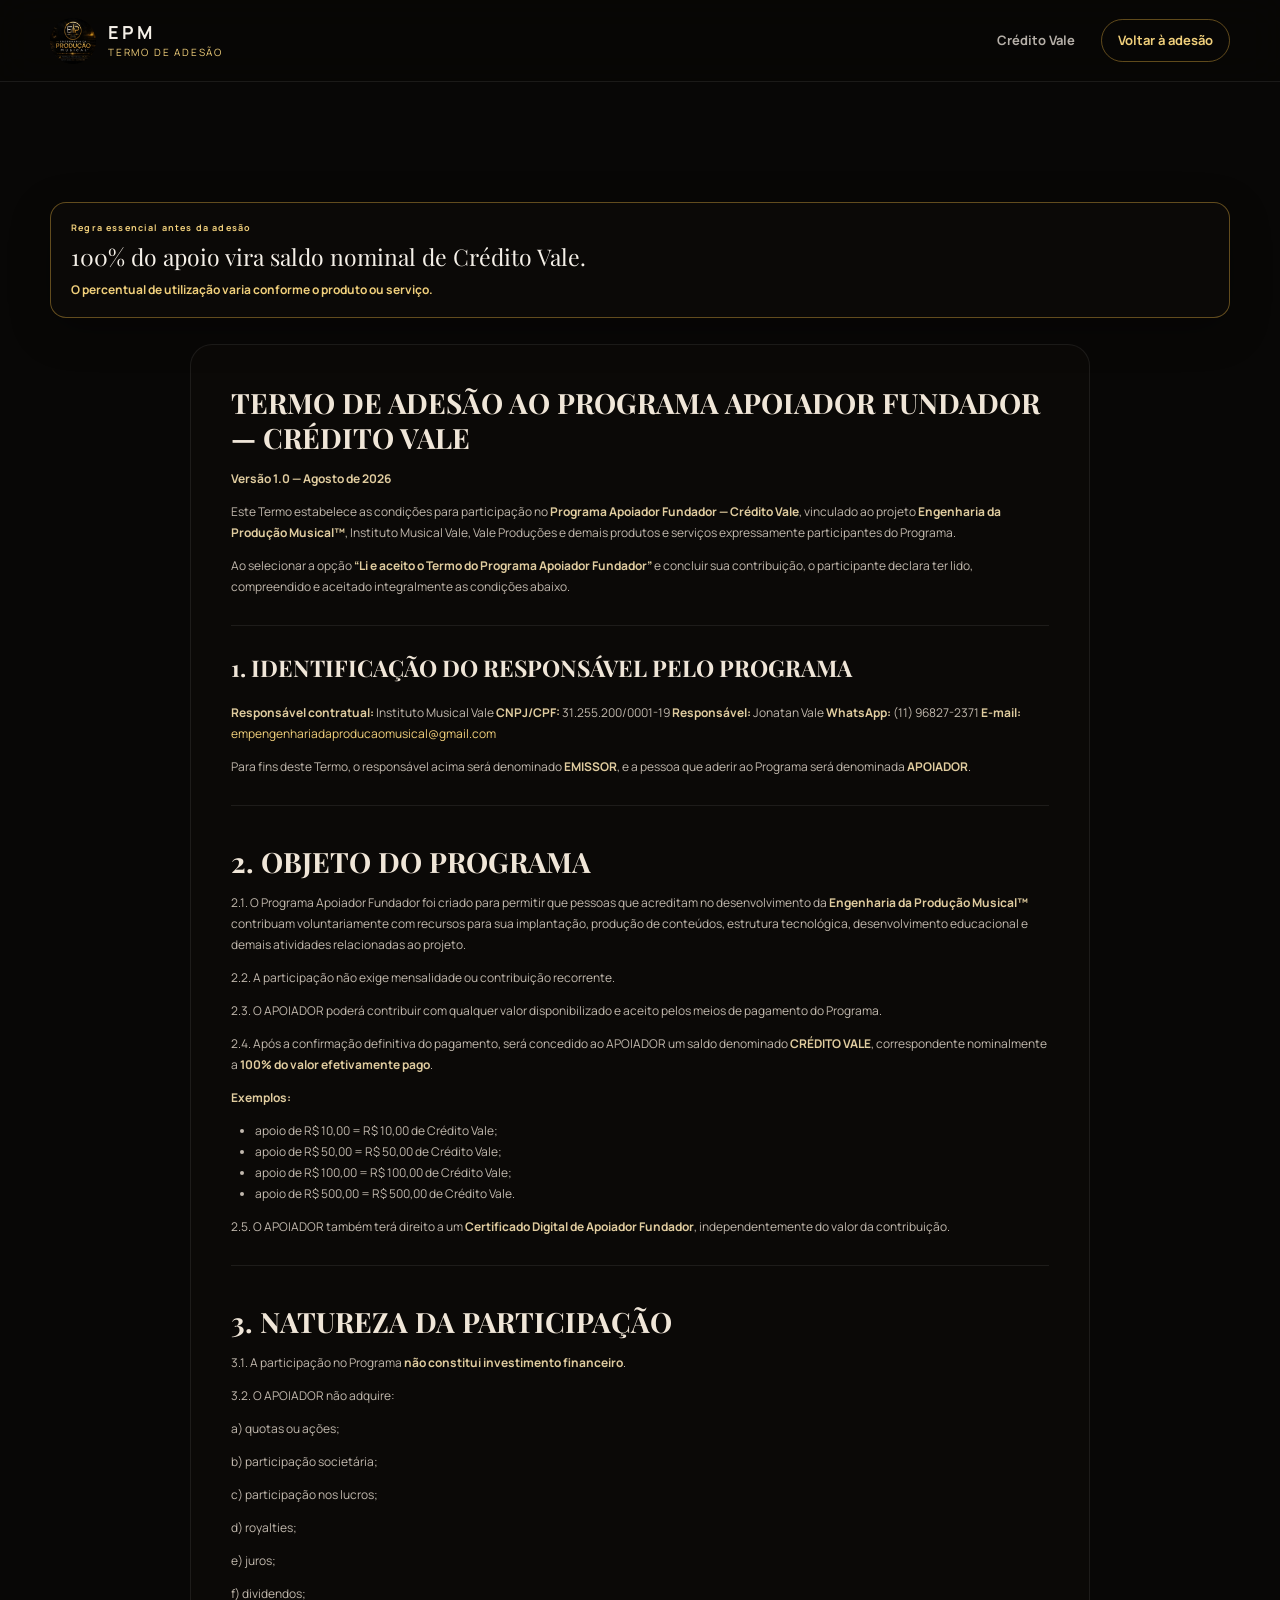
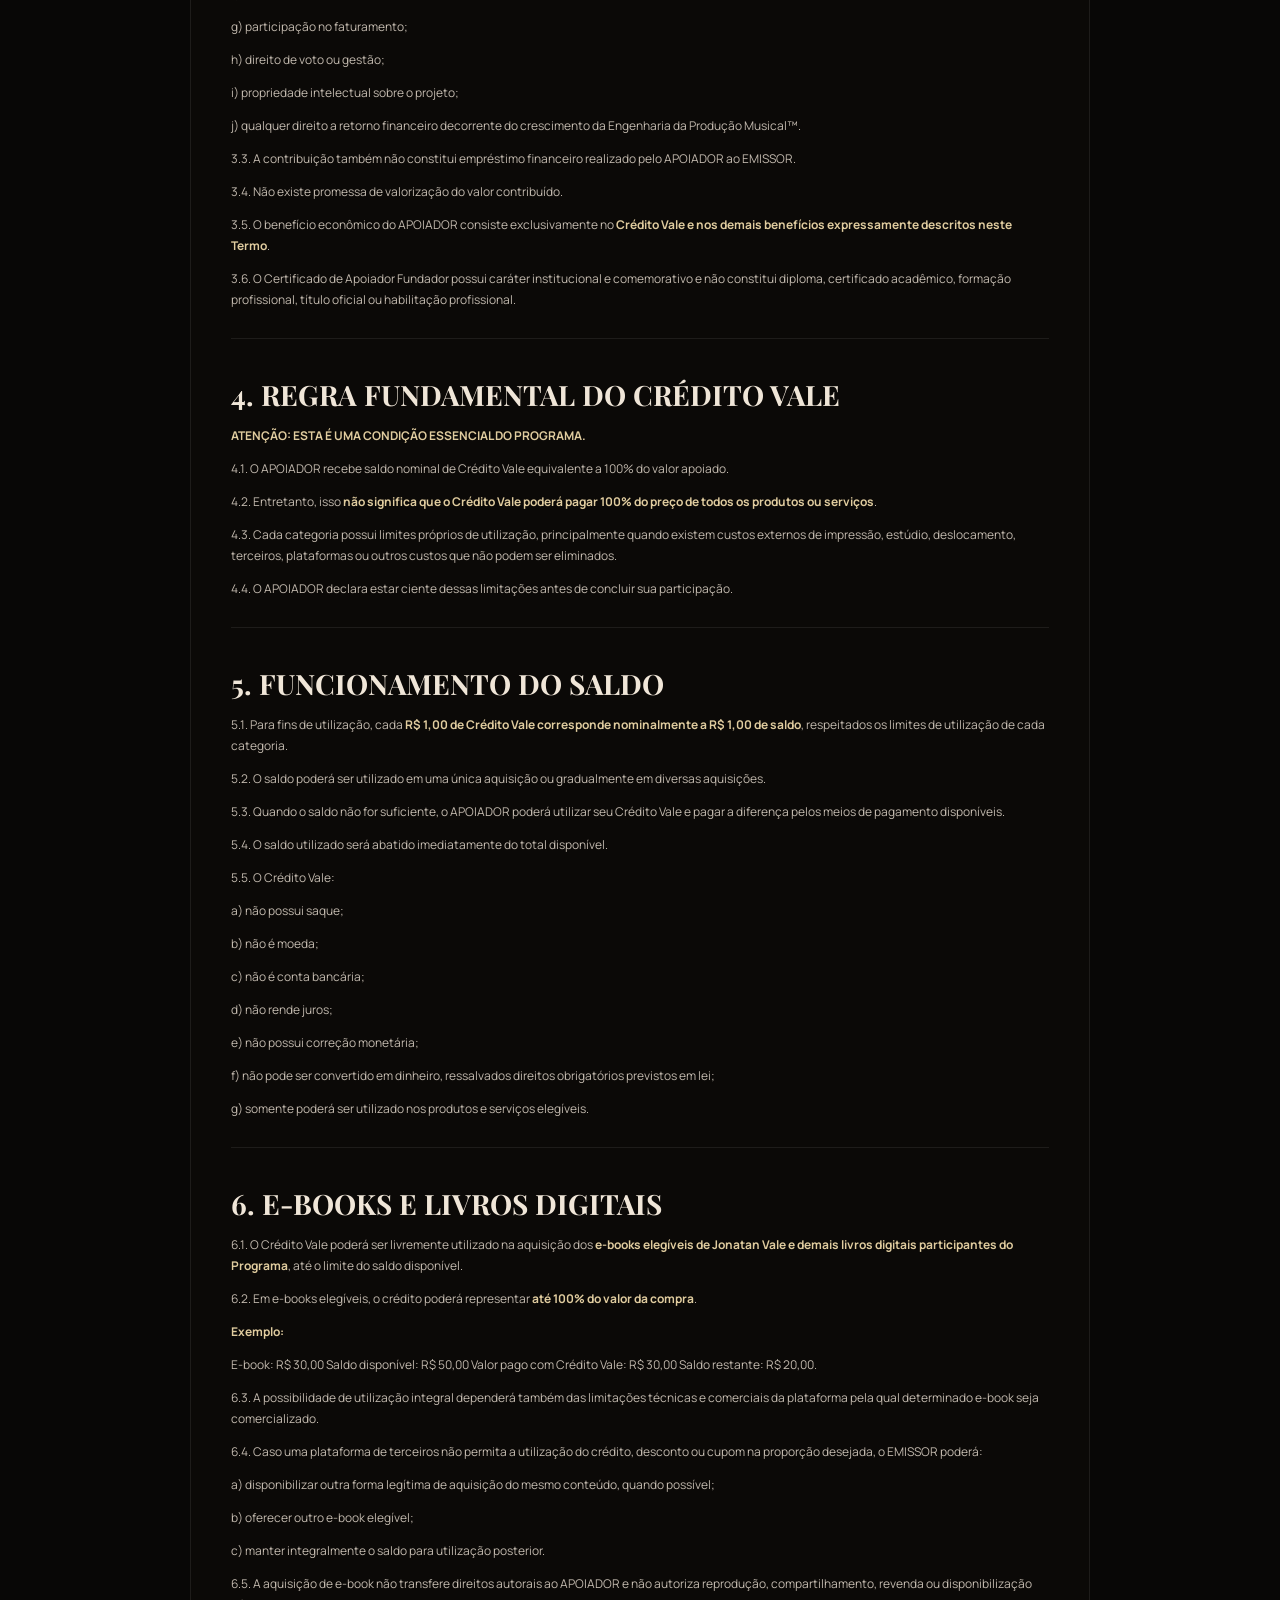
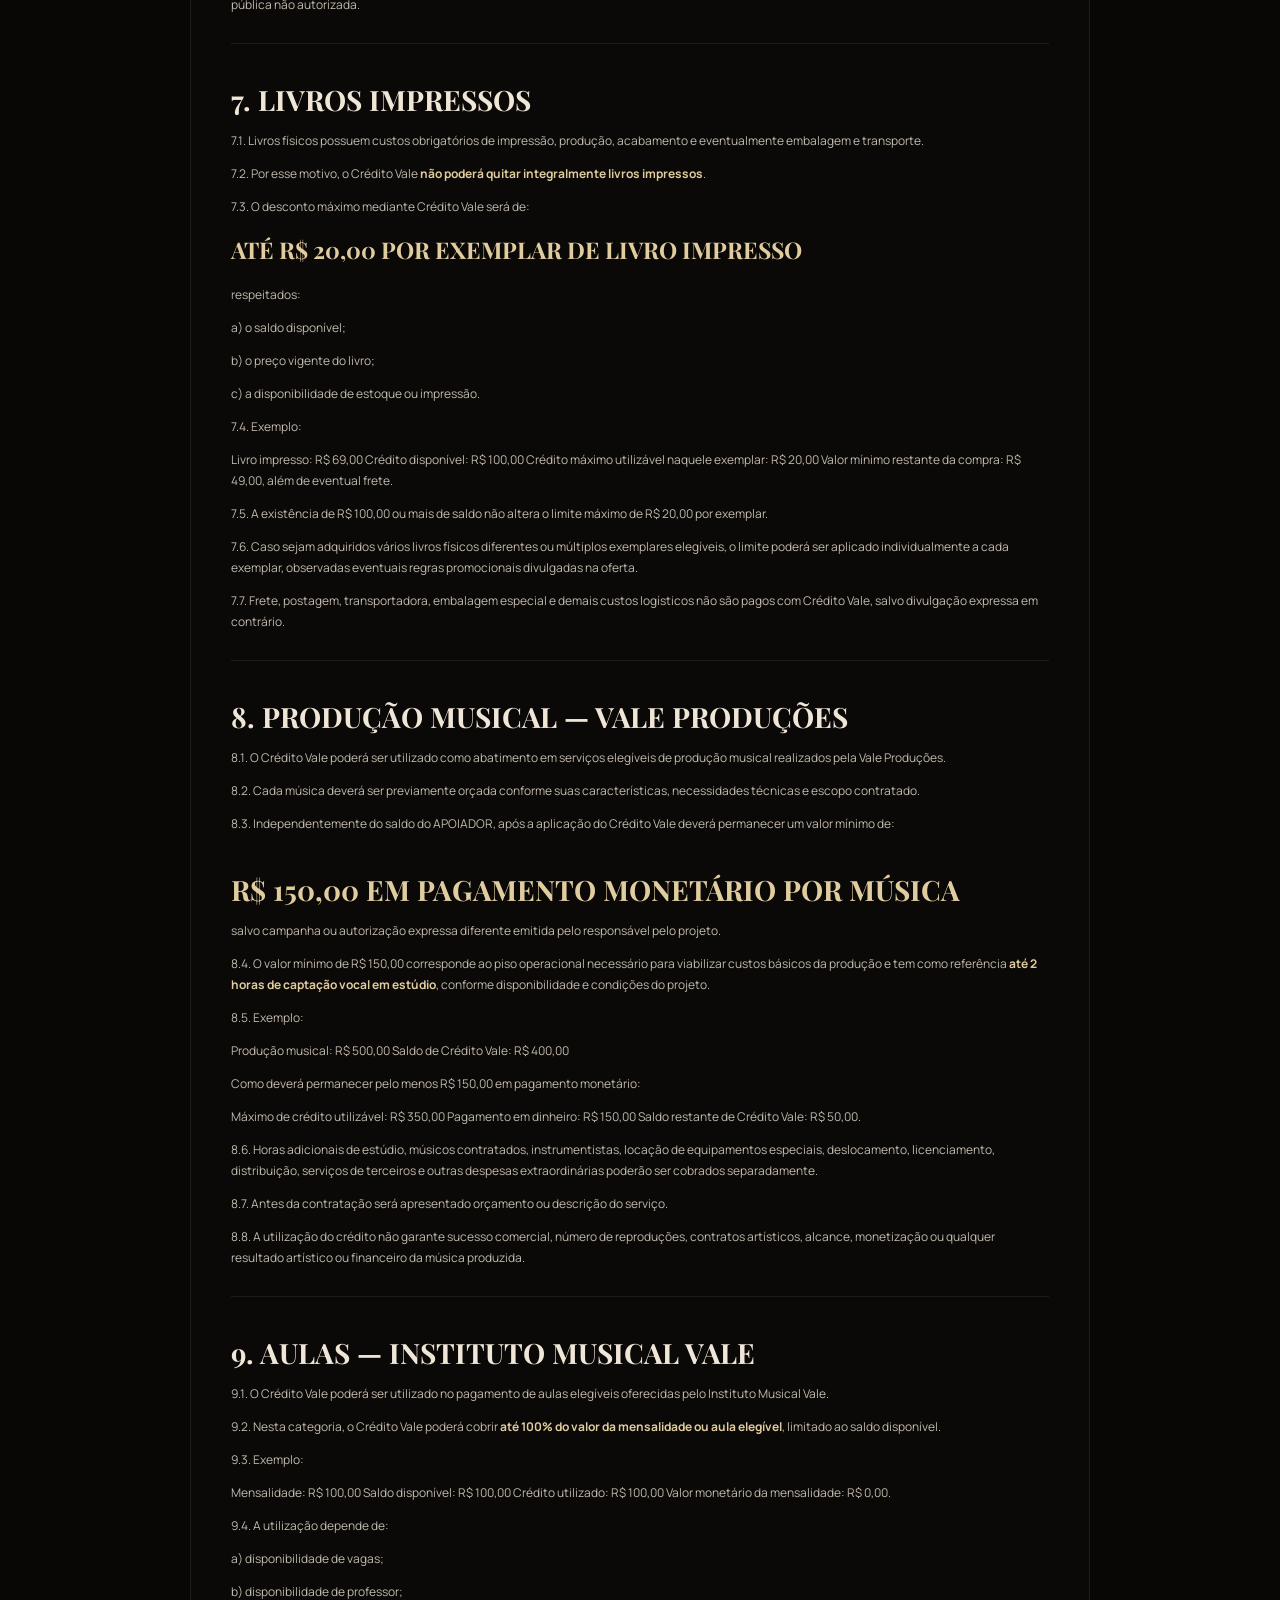
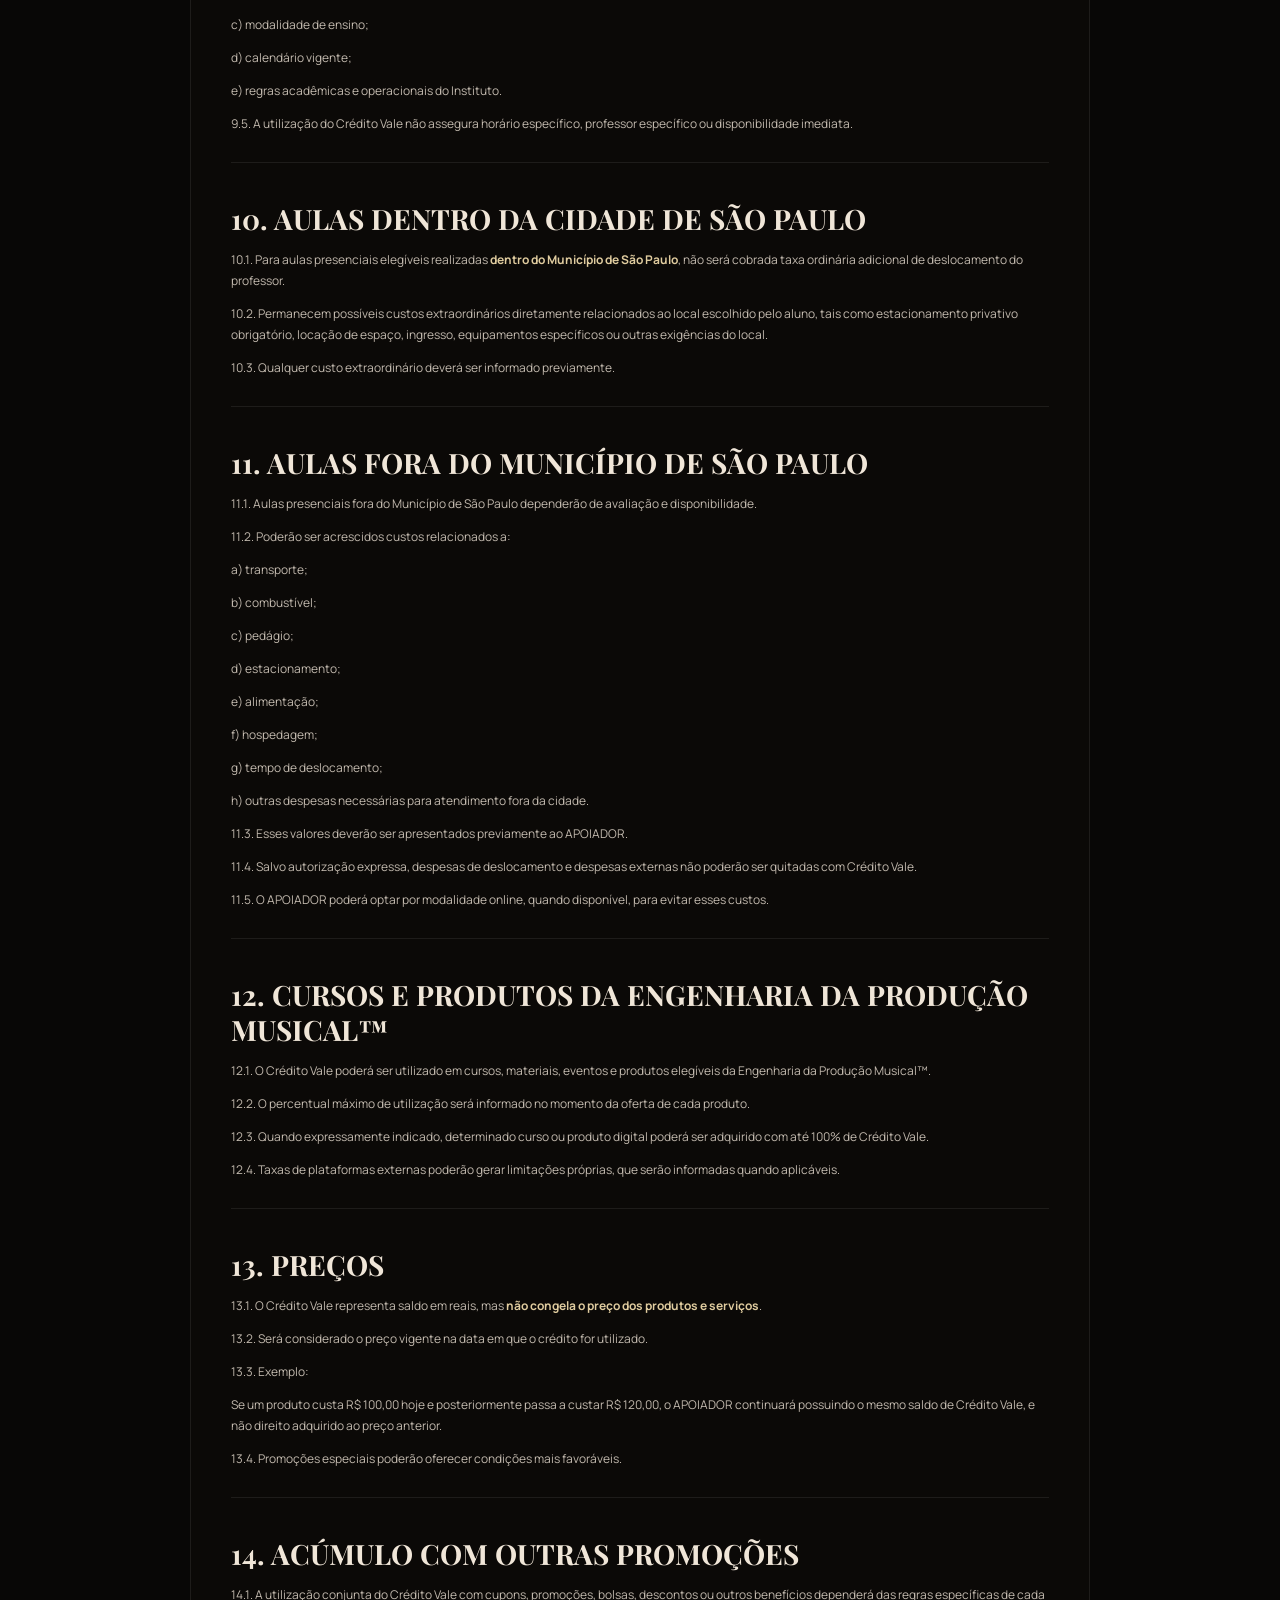
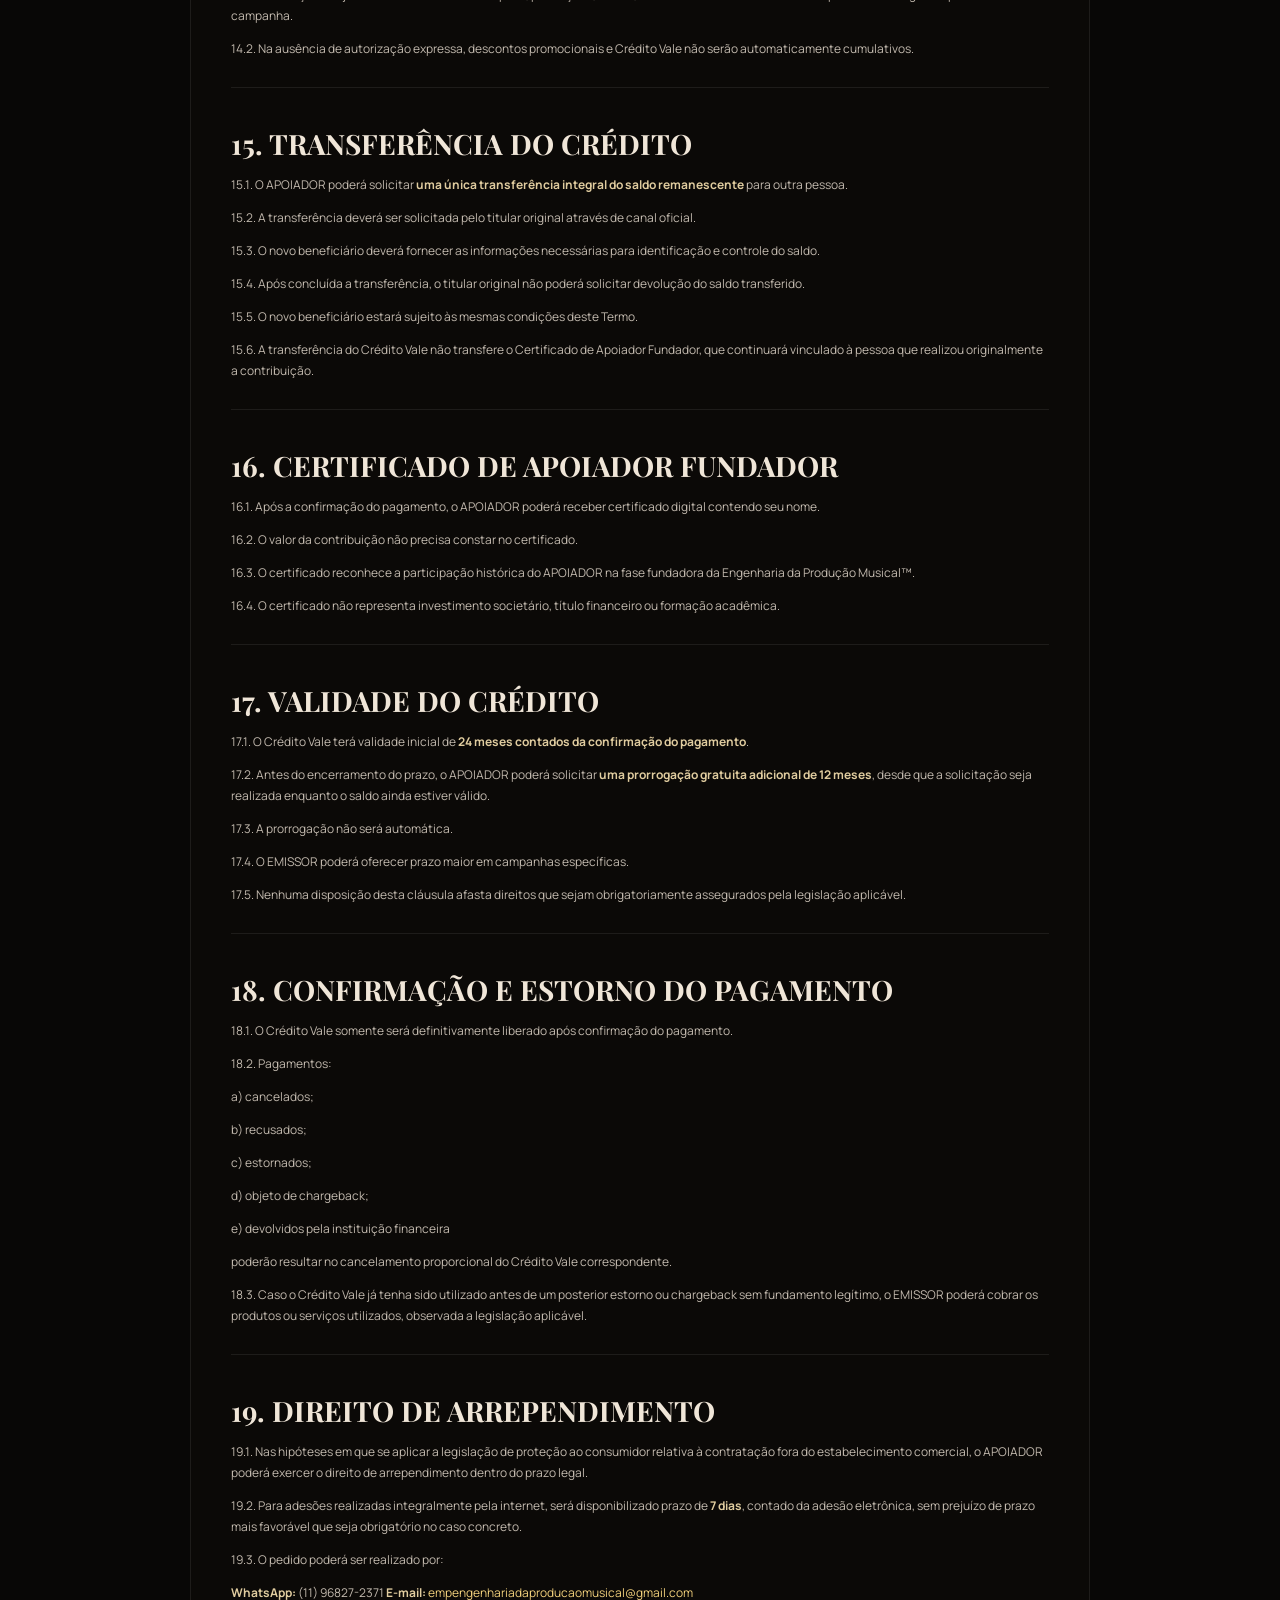
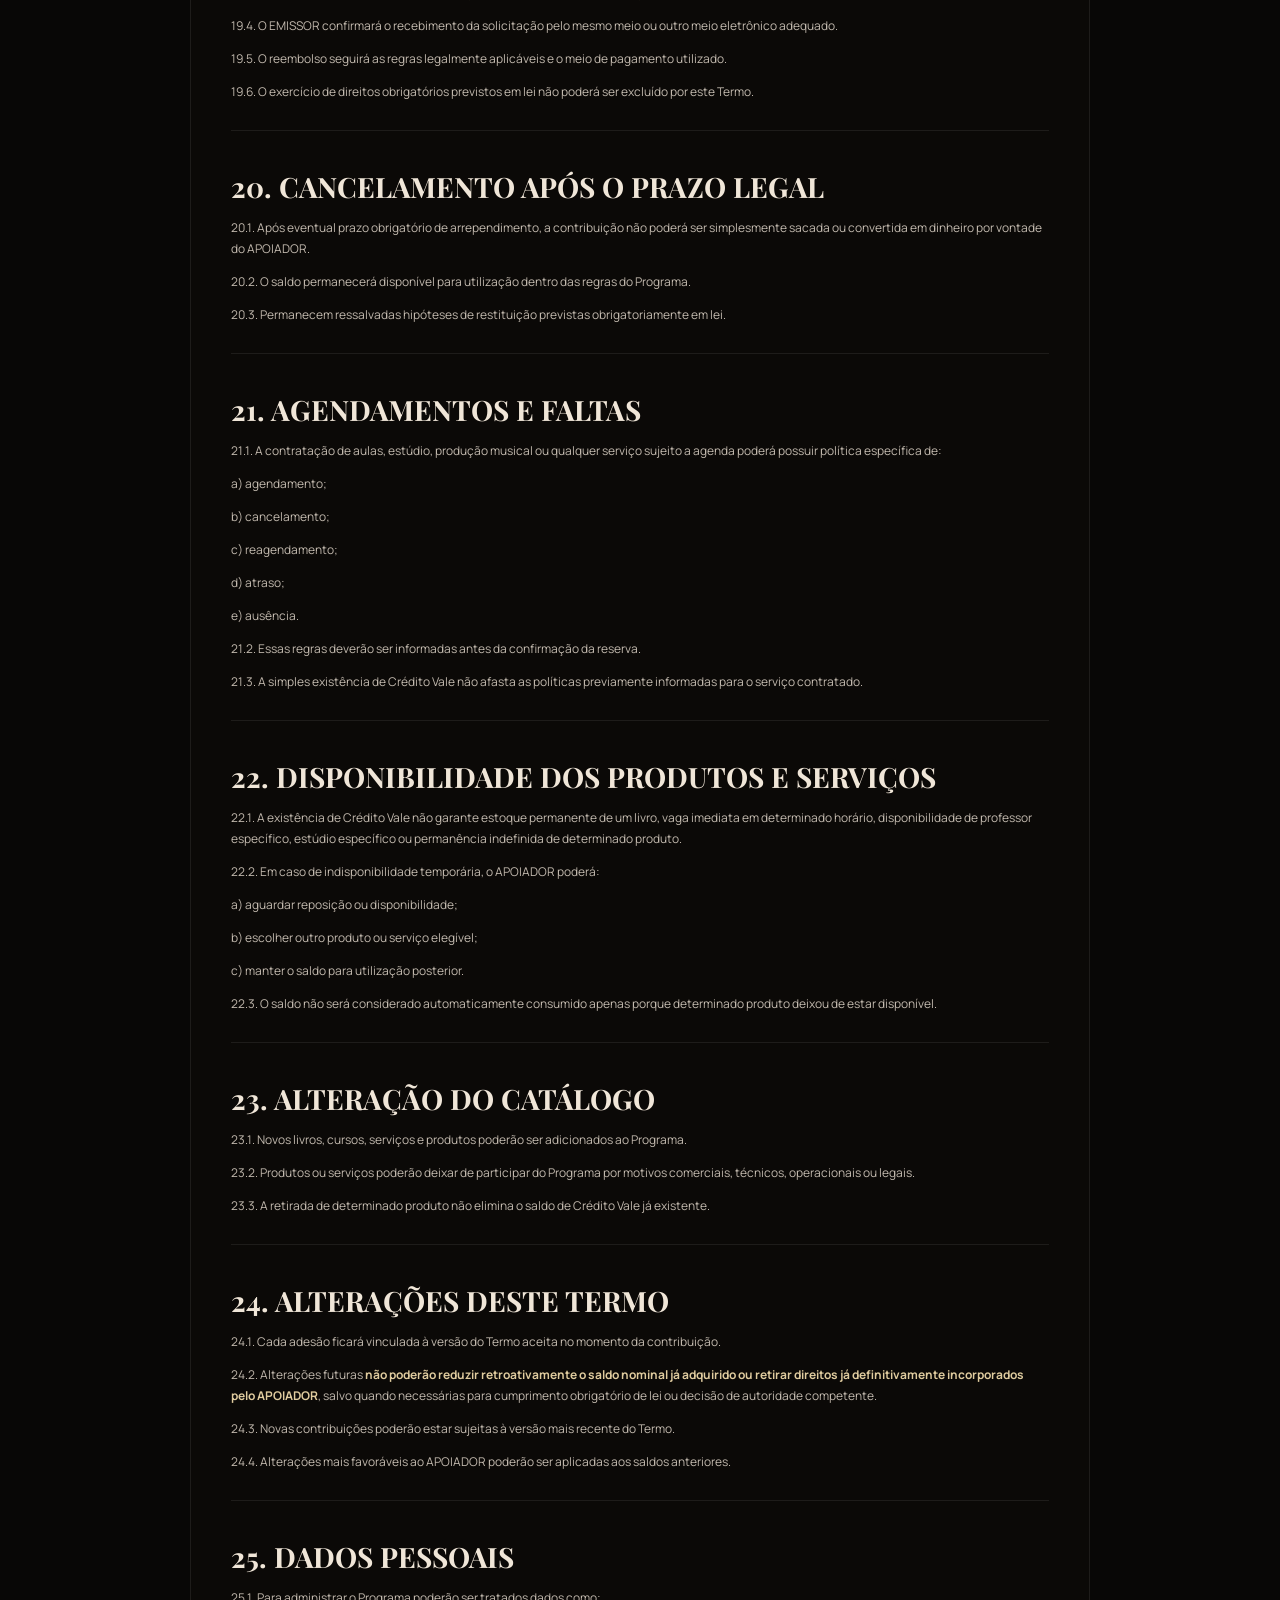
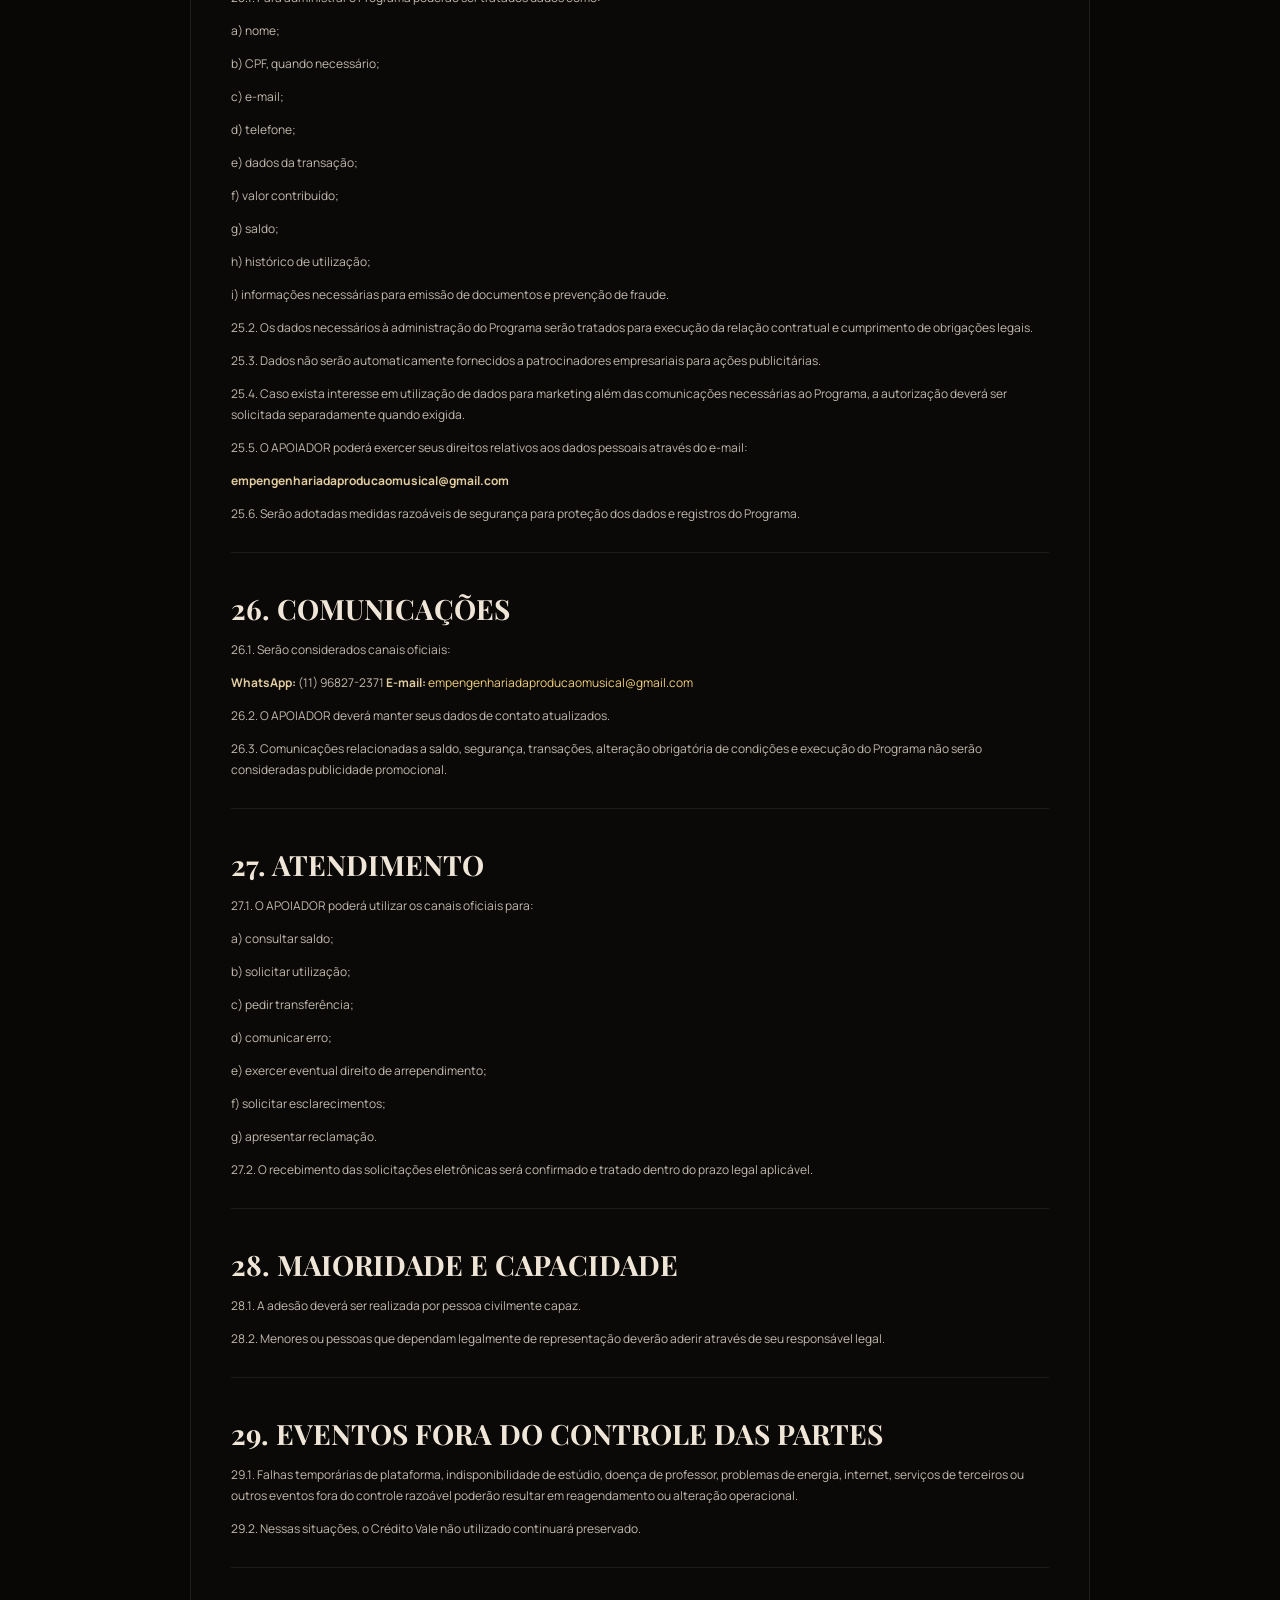
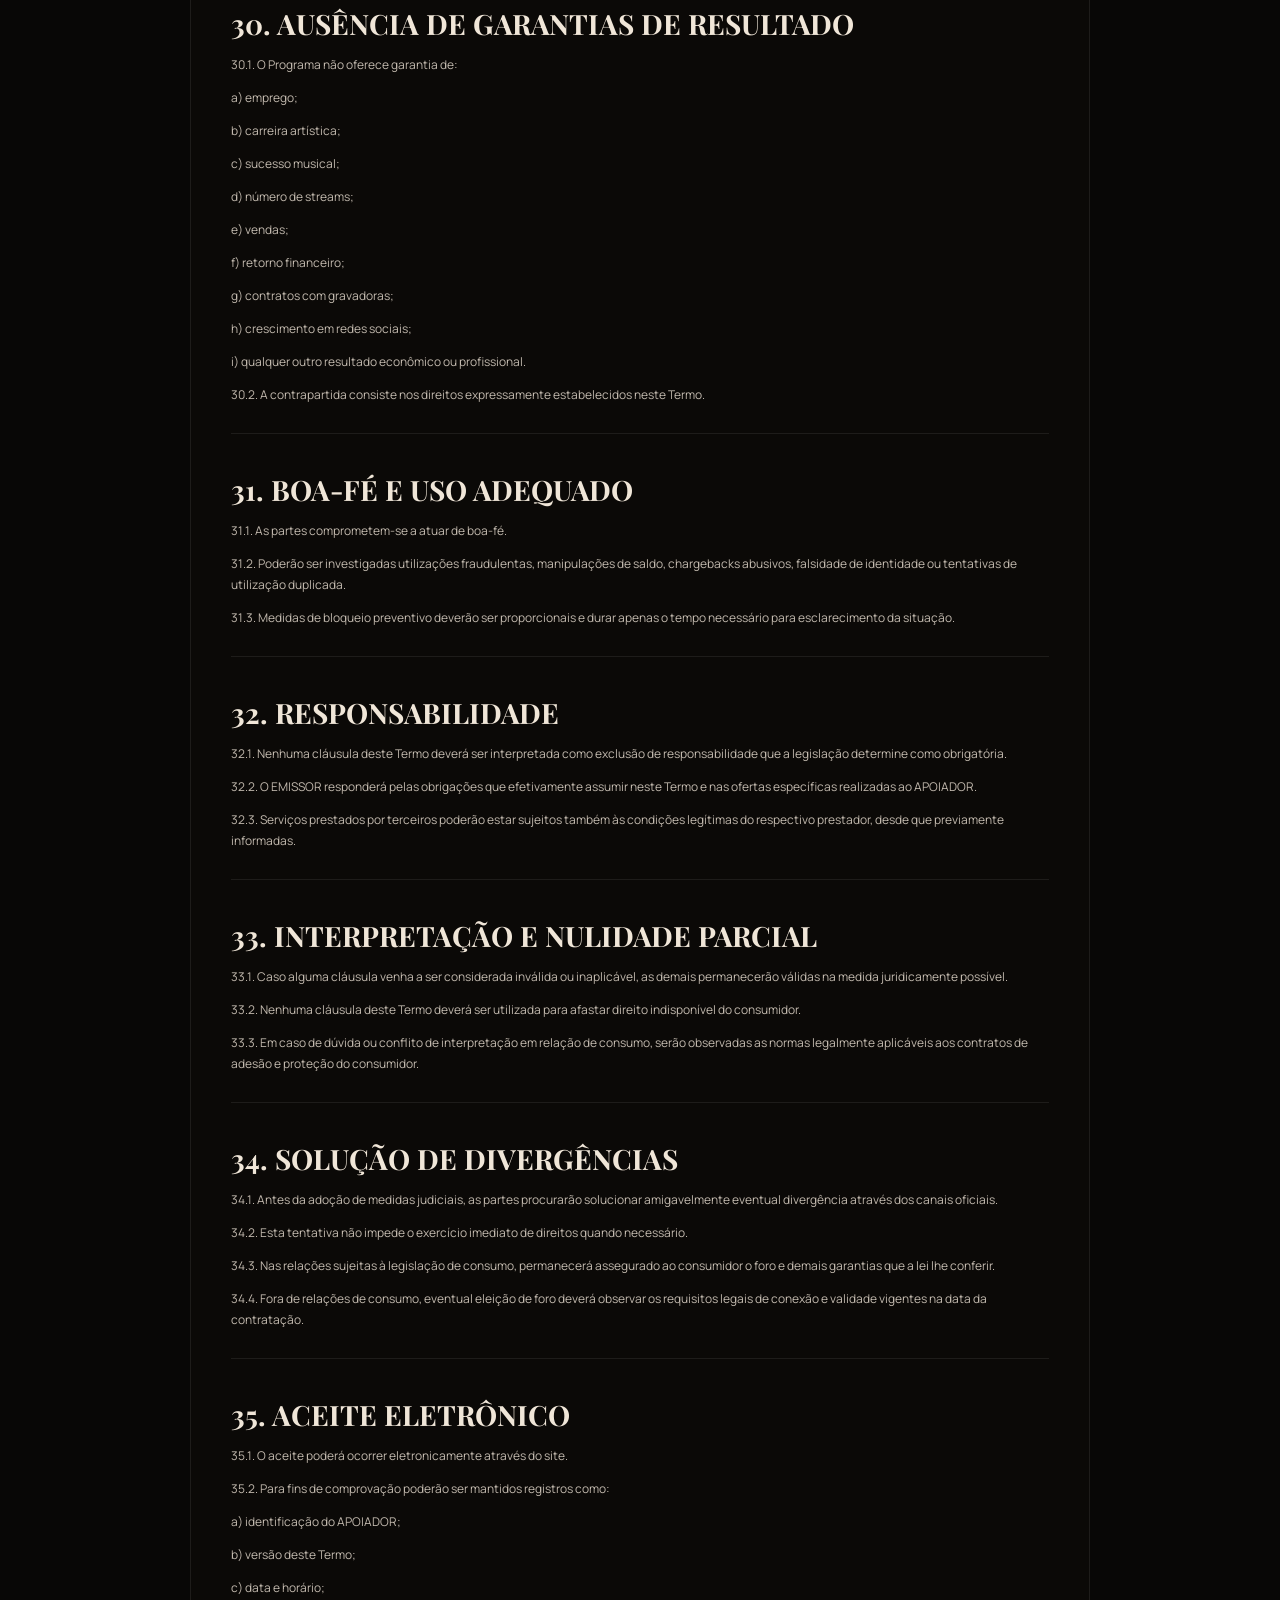
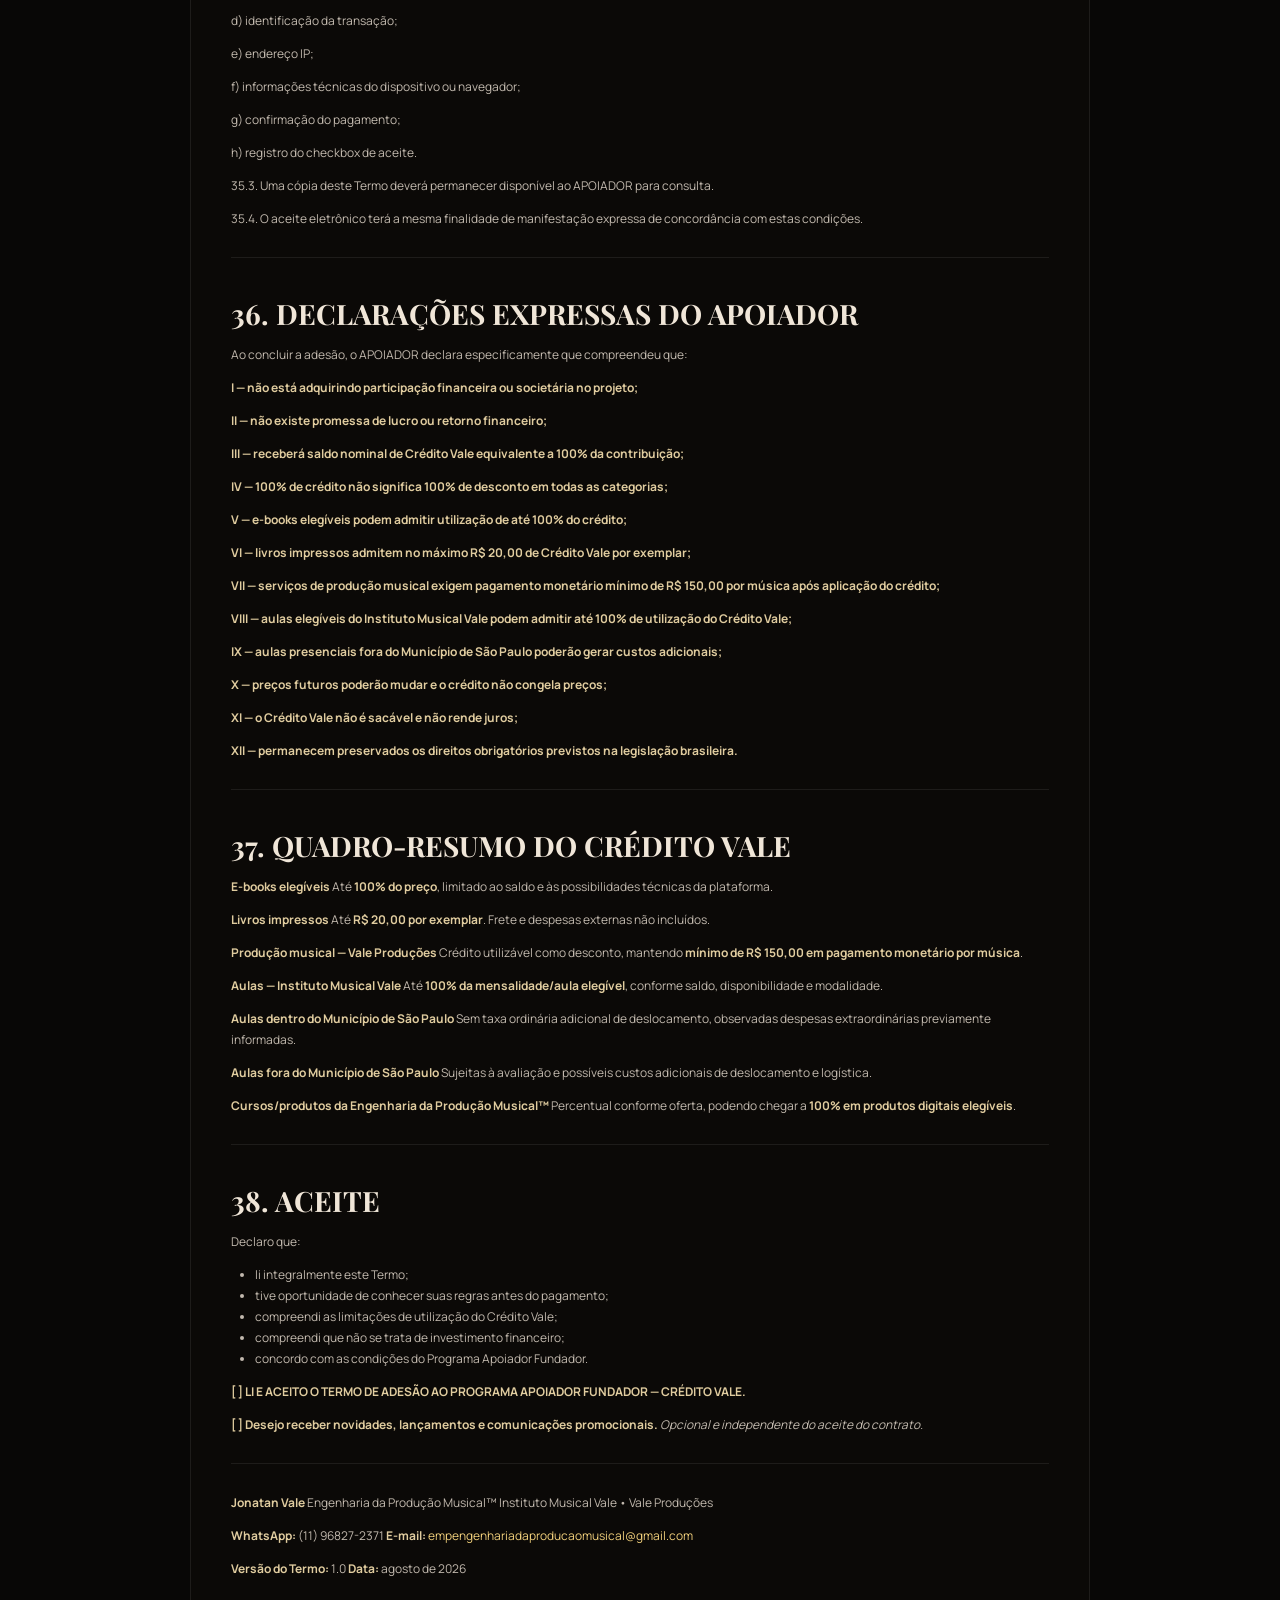
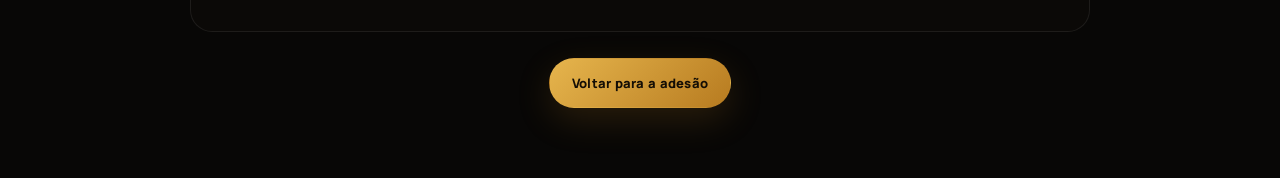
<file: termo.html>
<!doctype html>
<html lang="pt-BR">
<head>
  <meta charset="utf-8" />
  <meta name="viewport" content="width=device-width, initial-scale=1" />
  <meta name="theme-color" content="#080706" />
  <meta name="robots" content="index,follow" />
  <title>Termo de Adesão — Apoiador Fundador | Crédito Vale</title>
  <link rel="icon" href="assets/favicon.png" />
  <link rel="preconnect" href="https://fonts.googleapis.com" />
  <link rel="preconnect" href="https://fonts.gstatic.com" crossorigin />
  <link href="https://fonts.googleapis.com/css2?family=Manrope:wght@400;500;600;700;800&family=Playfair+Display:wght@600;700;800&display=swap" rel="stylesheet" />
  <link rel="stylesheet" href="styles.css" />
</head>
<body class="terms-page">
  <header class="site-header">
    <a class="brand" href="index.html#inicio" aria-label="Voltar para Amigos Fundadores EPM">
      <picture><source srcset="assets/logo-epm.webp" type="image/webp" /><img src="assets/logo-epm.png" alt="Engenharia da Produção Musical™" /></picture>
      <span><strong>EPM</strong><small>Termo de Adesão</small></span>
    </a>
    <nav class="main-nav terms-nav">
      <a href="index.html#credito">Crédito Vale</a>
      <a href="index.html#apoie" class="nav-cta">Voltar à adesão</a>
    </nav>
  </header>
  <main class="terms-main">
    <div class="container">
      <div class="terms-alert">
        <strong>Regra essencial antes da adesão</strong>
        <span>100% do apoio vira saldo nominal de Crédito Vale.</span>
        <b>O percentual de utilização varia conforme o produto ou serviço.</b>
      </div>
      <article class="terms-document">
        <h1>TERMO DE ADESÃO AO PROGRAMA APOIADOR FUNDADOR — CRÉDITO VALE</h1>
<p><strong>Versão 1.0 — Agosto de 2026</strong></p>
<p>Este Termo estabelece as condições para participação no <strong>Programa Apoiador Fundador — Crédito Vale</strong>, vinculado ao projeto <strong>Engenharia da Produção Musical™</strong>, Instituto Musical Vale, Vale Produções e demais produtos e serviços expressamente participantes do Programa.</p>
<p>Ao selecionar a opção <strong>“Li e aceito o Termo do Programa Apoiador Fundador”</strong> e concluir sua contribuição, o participante declara ter lido, compreendido e aceitado integralmente as condições abaixo.</p>
<hr />
<h2>1. IDENTIFICAÇÃO DO RESPONSÁVEL PELO PROGRAMA</h2>
<p><strong>Responsável contratual:</strong> Instituto Musical Vale
<strong>CNPJ/CPF:</strong> 31.255.200/0001-19
<strong>Responsável:</strong> Jonatan Vale
<strong>WhatsApp:</strong> (11) 96827-2371
<strong>E-mail:</strong> <a href="mailto:empengenhariadaproducaomusical@gmail.com">empengenhariadaproducaomusical@gmail.com</a></p>
<p>Para fins deste Termo, o responsável acima será denominado <strong>EMISSOR</strong>, e a pessoa que aderir ao Programa será denominada <strong>APOIADOR</strong>.</p>
<hr />
<h1>2. OBJETO DO PROGRAMA</h1>
<p>2.1. O Programa Apoiador Fundador foi criado para permitir que pessoas que acreditam no desenvolvimento da <strong>Engenharia da Produção Musical™</strong> contribuam voluntariamente com recursos para sua implantação, produção de conteúdos, estrutura tecnológica, desenvolvimento educacional e demais atividades relacionadas ao projeto.</p>
<p>2.2. A participação não exige mensalidade ou contribuição recorrente.</p>
<p>2.3. O APOIADOR poderá contribuir com qualquer valor disponibilizado e aceito pelos meios de pagamento do Programa.</p>
<p>2.4. Após a confirmação definitiva do pagamento, será concedido ao APOIADOR um saldo denominado <strong>CRÉDITO VALE</strong>, correspondente nominalmente a <strong>100% do valor efetivamente pago</strong>.</p>
<p><strong>Exemplos:</strong></p>
<ul>
<li>apoio de R$ 10,00 = R$ 10,00 de Crédito Vale;</li>
<li>apoio de R$ 50,00 = R$ 50,00 de Crédito Vale;</li>
<li>apoio de R$ 100,00 = R$ 100,00 de Crédito Vale;</li>
<li>apoio de R$ 500,00 = R$ 500,00 de Crédito Vale.</li>
</ul>
<p>2.5. O APOIADOR também terá direito a um <strong>Certificado Digital de Apoiador Fundador</strong>, independentemente do valor da contribuição.</p>
<hr />
<h1>3. NATUREZA DA PARTICIPAÇÃO</h1>
<p>3.1. A participação no Programa <strong>não constitui investimento financeiro</strong>.</p>
<p>3.2. O APOIADOR não adquire:</p>
<p>a) quotas ou ações;</p>
<p>b) participação societária;</p>
<p>c) participação nos lucros;</p>
<p>d) royalties;</p>
<p>e) juros;</p>
<p>f) dividendos;</p>
<p>g) participação no faturamento;</p>
<p>h) direito de voto ou gestão;</p>
<p>i) propriedade intelectual sobre o projeto;</p>
<p>j) qualquer direito a retorno financeiro decorrente do crescimento da Engenharia da Produção Musical™.</p>
<p>3.3. A contribuição também não constitui empréstimo financeiro realizado pelo APOIADOR ao EMISSOR.</p>
<p>3.4. Não existe promessa de valorização do valor contribuído.</p>
<p>3.5. O benefício econômico do APOIADOR consiste exclusivamente no <strong>Crédito Vale e nos demais benefícios expressamente descritos neste Termo</strong>.</p>
<p>3.6. O Certificado de Apoiador Fundador possui caráter institucional e comemorativo e não constitui diploma, certificado acadêmico, formação profissional, título oficial ou habilitação profissional.</p>
<hr />
<h1>4. REGRA FUNDAMENTAL DO CRÉDITO VALE</h1>
<p><strong>ATENÇÃO: ESTA É UMA CONDIÇÃO ESSENCIAL DO PROGRAMA.</strong></p>
<p>4.1. O APOIADOR recebe saldo nominal de Crédito Vale equivalente a 100% do valor apoiado.</p>
<p>4.2. Entretanto, isso <strong>não significa que o Crédito Vale poderá pagar 100% do preço de todos os produtos ou serviços</strong>.</p>
<p>4.3. Cada categoria possui limites próprios de utilização, principalmente quando existem custos externos de impressão, estúdio, deslocamento, terceiros, plataformas ou outros custos que não podem ser eliminados.</p>
<p>4.4. O APOIADOR declara estar ciente dessas limitações antes de concluir sua participação.</p>
<hr />
<h1>5. FUNCIONAMENTO DO SALDO</h1>
<p>5.1. Para fins de utilização, cada <strong>R$ 1,00 de Crédito Vale corresponde nominalmente a R$ 1,00 de saldo</strong>, respeitados os limites de utilização de cada categoria.</p>
<p>5.2. O saldo poderá ser utilizado em uma única aquisição ou gradualmente em diversas aquisições.</p>
<p>5.3. Quando o saldo não for suficiente, o APOIADOR poderá utilizar seu Crédito Vale e pagar a diferença pelos meios de pagamento disponíveis.</p>
<p>5.4. O saldo utilizado será abatido imediatamente do total disponível.</p>
<p>5.5. O Crédito Vale:</p>
<p>a) não possui saque;</p>
<p>b) não é moeda;</p>
<p>c) não é conta bancária;</p>
<p>d) não rende juros;</p>
<p>e) não possui correção monetária;</p>
<p>f) não pode ser convertido em dinheiro, ressalvados direitos obrigatórios previstos em lei;</p>
<p>g) somente poderá ser utilizado nos produtos e serviços elegíveis.</p>
<hr />
<h1>6. E-BOOKS E LIVROS DIGITAIS</h1>
<p>6.1. O Crédito Vale poderá ser livremente utilizado na aquisição dos <strong>e-books elegíveis de Jonatan Vale e demais livros digitais participantes do Programa</strong>, até o limite do saldo disponível.</p>
<p>6.2. Em e-books elegíveis, o crédito poderá representar <strong>até 100% do valor da compra</strong>.</p>
<p><strong>Exemplo:</strong></p>
<p>E-book: R$ 30,00
Saldo disponível: R$ 50,00
Valor pago com Crédito Vale: R$ 30,00
Saldo restante: R$ 20,00.</p>
<p>6.3. A possibilidade de utilização integral dependerá também das limitações técnicas e comerciais da plataforma pela qual determinado e-book seja comercializado.</p>
<p>6.4. Caso uma plataforma de terceiros não permita a utilização do crédito, desconto ou cupom na proporção desejada, o EMISSOR poderá:</p>
<p>a) disponibilizar outra forma legítima de aquisição do mesmo conteúdo, quando possível;</p>
<p>b) oferecer outro e-book elegível;</p>
<p>c) manter integralmente o saldo para utilização posterior.</p>
<p>6.5. A aquisição de e-book não transfere direitos autorais ao APOIADOR e não autoriza reprodução, compartilhamento, revenda ou disponibilização pública não autorizada.</p>
<hr />
<h1>7. LIVROS IMPRESSOS</h1>
<p>7.1. Livros físicos possuem custos obrigatórios de impressão, produção, acabamento e eventualmente embalagem e transporte.</p>
<p>7.2. Por esse motivo, o Crédito Vale <strong>não poderá quitar integralmente livros impressos</strong>.</p>
<p>7.3. O desconto máximo mediante Crédito Vale será de:</p>
<h2><strong>ATÉ R$ 20,00 POR EXEMPLAR DE LIVRO IMPRESSO</strong></h2>
<p>respeitados:</p>
<p>a) o saldo disponível;</p>
<p>b) o preço vigente do livro;</p>
<p>c) a disponibilidade de estoque ou impressão.</p>
<p>7.4. Exemplo:</p>
<p>Livro impresso: R$ 69,00
Crédito disponível: R$ 100,00
Crédito máximo utilizável naquele exemplar: R$ 20,00
Valor mínimo restante da compra: R$ 49,00, além de eventual frete.</p>
<p>7.5. A existência de R$ 100,00 ou mais de saldo não altera o limite máximo de R$ 20,00 por exemplar.</p>
<p>7.6. Caso sejam adquiridos vários livros físicos diferentes ou múltiplos exemplares elegíveis, o limite poderá ser aplicado individualmente a cada exemplar, observadas eventuais regras promocionais divulgadas na oferta.</p>
<p>7.7. Frete, postagem, transportadora, embalagem especial e demais custos logísticos não são pagos com Crédito Vale, salvo divulgação expressa em contrário.</p>
<hr />
<h1>8. PRODUÇÃO MUSICAL — VALE PRODUÇÕES</h1>
<p>8.1. O Crédito Vale poderá ser utilizado como abatimento em serviços elegíveis de produção musical realizados pela Vale Produções.</p>
<p>8.2. Cada música deverá ser previamente orçada conforme suas características, necessidades técnicas e escopo contratado.</p>
<p>8.3. Independentemente do saldo do APOIADOR, após a aplicação do Crédito Vale deverá permanecer um valor mínimo de:</p>
<h1><strong>R$ 150,00 EM PAGAMENTO MONETÁRIO POR MÚSICA</strong></h1>
<p>salvo campanha ou autorização expressa diferente emitida pelo responsável pelo projeto.</p>
<p>8.4. O valor mínimo de R$ 150,00 corresponde ao piso operacional necessário para viabilizar custos básicos da produção e tem como referência <strong>até 2 horas de captação vocal em estúdio</strong>, conforme disponibilidade e condições do projeto.</p>
<p>8.5. Exemplo:</p>
<p>Produção musical: R$ 500,00
Saldo de Crédito Vale: R$ 400,00</p>
<p>Como deverá permanecer pelo menos R$ 150,00 em pagamento monetário:</p>
<p>Máximo de crédito utilizável: R$ 350,00
Pagamento em dinheiro: R$ 150,00
Saldo restante de Crédito Vale: R$ 50,00.</p>
<p>8.6. Horas adicionais de estúdio, músicos contratados, instrumentistas, locação de equipamentos especiais, deslocamento, licenciamento, distribuição, serviços de terceiros e outras despesas extraordinárias poderão ser cobrados separadamente.</p>
<p>8.7. Antes da contratação será apresentado orçamento ou descrição do serviço.</p>
<p>8.8. A utilização do crédito não garante sucesso comercial, número de reproduções, contratos artísticos, alcance, monetização ou qualquer resultado artístico ou financeiro da música produzida.</p>
<hr />
<h1>9. AULAS — INSTITUTO MUSICAL VALE</h1>
<p>9.1. O Crédito Vale poderá ser utilizado no pagamento de aulas elegíveis oferecidas pelo Instituto Musical Vale.</p>
<p>9.2. Nesta categoria, o Crédito Vale poderá cobrir <strong>até 100% do valor da mensalidade ou aula elegível</strong>, limitado ao saldo disponível.</p>
<p>9.3. Exemplo:</p>
<p>Mensalidade: R$ 100,00
Saldo disponível: R$ 100,00
Crédito utilizado: R$ 100,00
Valor monetário da mensalidade: R$ 0,00.</p>
<p>9.4. A utilização depende de:</p>
<p>a) disponibilidade de vagas;</p>
<p>b) disponibilidade de professor;</p>
<p>c) modalidade de ensino;</p>
<p>d) calendário vigente;</p>
<p>e) regras acadêmicas e operacionais do Instituto.</p>
<p>9.5. A utilização do Crédito Vale não assegura horário específico, professor específico ou disponibilidade imediata.</p>
<hr />
<h1>10. AULAS DENTRO DA CIDADE DE SÃO PAULO</h1>
<p>10.1. Para aulas presenciais elegíveis realizadas <strong>dentro do Município de São Paulo</strong>, não será cobrada taxa ordinária adicional de deslocamento do professor.</p>
<p>10.2. Permanecem possíveis custos extraordinários diretamente relacionados ao local escolhido pelo aluno, tais como estacionamento privativo obrigatório, locação de espaço, ingresso, equipamentos específicos ou outras exigências do local.</p>
<p>10.3. Qualquer custo extraordinário deverá ser informado previamente.</p>
<hr />
<h1>11. AULAS FORA DO MUNICÍPIO DE SÃO PAULO</h1>
<p>11.1. Aulas presenciais fora do Município de São Paulo dependerão de avaliação e disponibilidade.</p>
<p>11.2. Poderão ser acrescidos custos relacionados a:</p>
<p>a) transporte;</p>
<p>b) combustível;</p>
<p>c) pedágio;</p>
<p>d) estacionamento;</p>
<p>e) alimentação;</p>
<p>f) hospedagem;</p>
<p>g) tempo de deslocamento;</p>
<p>h) outras despesas necessárias para atendimento fora da cidade.</p>
<p>11.3. Esses valores deverão ser apresentados previamente ao APOIADOR.</p>
<p>11.4. Salvo autorização expressa, despesas de deslocamento e despesas externas não poderão ser quitadas com Crédito Vale.</p>
<p>11.5. O APOIADOR poderá optar por modalidade online, quando disponível, para evitar esses custos.</p>
<hr />
<h1>12. CURSOS E PRODUTOS DA ENGENHARIA DA PRODUÇÃO MUSICAL™</h1>
<p>12.1. O Crédito Vale poderá ser utilizado em cursos, materiais, eventos e produtos elegíveis da Engenharia da Produção Musical™.</p>
<p>12.2. O percentual máximo de utilização será informado no momento da oferta de cada produto.</p>
<p>12.3. Quando expressamente indicado, determinado curso ou produto digital poderá ser adquirido com até 100% de Crédito Vale.</p>
<p>12.4. Taxas de plataformas externas poderão gerar limitações próprias, que serão informadas quando aplicáveis.</p>
<hr />
<h1>13. PREÇOS</h1>
<p>13.1. O Crédito Vale representa saldo em reais, mas <strong>não congela o preço dos produtos e serviços</strong>.</p>
<p>13.2. Será considerado o preço vigente na data em que o crédito for utilizado.</p>
<p>13.3. Exemplo:</p>
<p>Se um produto custa R$ 100,00 hoje e posteriormente passa a custar R$ 120,00, o APOIADOR continuará possuindo o mesmo saldo de Crédito Vale, e não direito adquirido ao preço anterior.</p>
<p>13.4. Promoções especiais poderão oferecer condições mais favoráveis.</p>
<hr />
<h1>14. ACÚMULO COM OUTRAS PROMOÇÕES</h1>
<p>14.1. A utilização conjunta do Crédito Vale com cupons, promoções, bolsas, descontos ou outros benefícios dependerá das regras específicas de cada campanha.</p>
<p>14.2. Na ausência de autorização expressa, descontos promocionais e Crédito Vale não serão automaticamente cumulativos.</p>
<hr />
<h1>15. TRANSFERÊNCIA DO CRÉDITO</h1>
<p>15.1. O APOIADOR poderá solicitar <strong>uma única transferência integral do saldo remanescente</strong> para outra pessoa.</p>
<p>15.2. A transferência deverá ser solicitada pelo titular original através de canal oficial.</p>
<p>15.3. O novo beneficiário deverá fornecer as informações necessárias para identificação e controle do saldo.</p>
<p>15.4. Após concluída a transferência, o titular original não poderá solicitar devolução do saldo transferido.</p>
<p>15.5. O novo beneficiário estará sujeito às mesmas condições deste Termo.</p>
<p>15.6. A transferência do Crédito Vale não transfere o Certificado de Apoiador Fundador, que continuará vinculado à pessoa que realizou originalmente a contribuição.</p>
<hr />
<h1>16. CERTIFICADO DE APOIADOR FUNDADOR</h1>
<p>16.1. Após a confirmação do pagamento, o APOIADOR poderá receber certificado digital contendo seu nome.</p>
<p>16.2. O valor da contribuição não precisa constar no certificado.</p>
<p>16.3. O certificado reconhece a participação histórica do APOIADOR na fase fundadora da Engenharia da Produção Musical™.</p>
<p>16.4. O certificado não representa investimento societário, título financeiro ou formação acadêmica.</p>
<hr />
<h1>17. VALIDADE DO CRÉDITO</h1>
<p>17.1. O Crédito Vale terá validade inicial de <strong>24 meses contados da confirmação do pagamento</strong>.</p>
<p>17.2. Antes do encerramento do prazo, o APOIADOR poderá solicitar <strong>uma prorrogação gratuita adicional de 12 meses</strong>, desde que a solicitação seja realizada enquanto o saldo ainda estiver válido.</p>
<p>17.3. A prorrogação não será automática.</p>
<p>17.4. O EMISSOR poderá oferecer prazo maior em campanhas específicas.</p>
<p>17.5. Nenhuma disposição desta cláusula afasta direitos que sejam obrigatoriamente assegurados pela legislação aplicável.</p>
<hr />
<h1>18. CONFIRMAÇÃO E ESTORNO DO PAGAMENTO</h1>
<p>18.1. O Crédito Vale somente será definitivamente liberado após confirmação do pagamento.</p>
<p>18.2. Pagamentos:</p>
<p>a) cancelados;</p>
<p>b) recusados;</p>
<p>c) estornados;</p>
<p>d) objeto de chargeback;</p>
<p>e) devolvidos pela instituição financeira</p>
<p>poderão resultar no cancelamento proporcional do Crédito Vale correspondente.</p>
<p>18.3. Caso o Crédito Vale já tenha sido utilizado antes de um posterior estorno ou chargeback sem fundamento legítimo, o EMISSOR poderá cobrar os produtos ou serviços utilizados, observada a legislação aplicável.</p>
<hr />
<h1>19. DIREITO DE ARREPENDIMENTO</h1>
<p>19.1. Nas hipóteses em que se aplicar a legislação de proteção ao consumidor relativa à contratação fora do estabelecimento comercial, o APOIADOR poderá exercer o direito de arrependimento dentro do prazo legal.</p>
<p>19.2. Para adesões realizadas integralmente pela internet, será disponibilizado prazo de <strong>7 dias</strong>, contado da adesão eletrônica, sem prejuízo de prazo mais favorável que seja obrigatório no caso concreto.</p>
<p>19.3. O pedido poderá ser realizado por:</p>
<p><strong>WhatsApp:</strong> (11) 96827-2371
<strong>E-mail:</strong> <a href="mailto:empengenhariadaproducaomusical@gmail.com">empengenhariadaproducaomusical@gmail.com</a></p>
<p>19.4. O EMISSOR confirmará o recebimento da solicitação pelo mesmo meio ou outro meio eletrônico adequado.</p>
<p>19.5. O reembolso seguirá as regras legalmente aplicáveis e o meio de pagamento utilizado.</p>
<p>19.6. O exercício de direitos obrigatórios previstos em lei não poderá ser excluído por este Termo.</p>
<hr />
<h1>20. CANCELAMENTO APÓS O PRAZO LEGAL</h1>
<p>20.1. Após eventual prazo obrigatório de arrependimento, a contribuição não poderá ser simplesmente sacada ou convertida em dinheiro por vontade do APOIADOR.</p>
<p>20.2. O saldo permanecerá disponível para utilização dentro das regras do Programa.</p>
<p>20.3. Permanecem ressalvadas hipóteses de restituição previstas obrigatoriamente em lei.</p>
<hr />
<h1>21. AGENDAMENTOS E FALTAS</h1>
<p>21.1. A contratação de aulas, estúdio, produção musical ou qualquer serviço sujeito a agenda poderá possuir política específica de:</p>
<p>a) agendamento;</p>
<p>b) cancelamento;</p>
<p>c) reagendamento;</p>
<p>d) atraso;</p>
<p>e) ausência.</p>
<p>21.2. Essas regras deverão ser informadas antes da confirmação da reserva.</p>
<p>21.3. A simples existência de Crédito Vale não afasta as políticas previamente informadas para o serviço contratado.</p>
<hr />
<h1>22. DISPONIBILIDADE DOS PRODUTOS E SERVIÇOS</h1>
<p>22.1. A existência de Crédito Vale não garante estoque permanente de um livro, vaga imediata em determinado horário, disponibilidade de professor específico, estúdio específico ou permanência indefinida de determinado produto.</p>
<p>22.2. Em caso de indisponibilidade temporária, o APOIADOR poderá:</p>
<p>a) aguardar reposição ou disponibilidade;</p>
<p>b) escolher outro produto ou serviço elegível;</p>
<p>c) manter o saldo para utilização posterior.</p>
<p>22.3. O saldo não será considerado automaticamente consumido apenas porque determinado produto deixou de estar disponível.</p>
<hr />
<h1>23. ALTERAÇÃO DO CATÁLOGO</h1>
<p>23.1. Novos livros, cursos, serviços e produtos poderão ser adicionados ao Programa.</p>
<p>23.2. Produtos ou serviços poderão deixar de participar do Programa por motivos comerciais, técnicos, operacionais ou legais.</p>
<p>23.3. A retirada de determinado produto não elimina o saldo de Crédito Vale já existente.</p>
<hr />
<h1>24. ALTERAÇÕES DESTE TERMO</h1>
<p>24.1. Cada adesão ficará vinculada à versão do Termo aceita no momento da contribuição.</p>
<p>24.2. Alterações futuras <strong>não poderão reduzir retroativamente o saldo nominal já adquirido ou retirar direitos já definitivamente incorporados pelo APOIADOR</strong>, salvo quando necessárias para cumprimento obrigatório de lei ou decisão de autoridade competente.</p>
<p>24.3. Novas contribuições poderão estar sujeitas à versão mais recente do Termo.</p>
<p>24.4. Alterações mais favoráveis ao APOIADOR poderão ser aplicadas aos saldos anteriores.</p>
<hr />
<h1>25. DADOS PESSOAIS</h1>
<p>25.1. Para administrar o Programa poderão ser tratados dados como:</p>
<p>a) nome;</p>
<p>b) CPF, quando necessário;</p>
<p>c) e-mail;</p>
<p>d) telefone;</p>
<p>e) dados da transação;</p>
<p>f) valor contribuído;</p>
<p>g) saldo;</p>
<p>h) histórico de utilização;</p>
<p>i) informações necessárias para emissão de documentos e prevenção de fraude.</p>
<p>25.2. Os dados necessários à administração do Programa serão tratados para execução da relação contratual e cumprimento de obrigações legais.</p>
<p>25.3. Dados não serão automaticamente fornecidos a patrocinadores empresariais para ações publicitárias.</p>
<p>25.4. Caso exista interesse em utilização de dados para marketing além das comunicações necessárias ao Programa, a autorização deverá ser solicitada separadamente quando exigida.</p>
<p>25.5. O APOIADOR poderá exercer seus direitos relativos aos dados pessoais através do e-mail:</p>
<p><a href="mailto:empengenhariadaproducaomusical@gmail.com"><strong>empengenhariadaproducaomusical@gmail.com</strong></a></p>
<p>25.6. Serão adotadas medidas razoáveis de segurança para proteção dos dados e registros do Programa.</p>
<hr />
<h1>26. COMUNICAÇÕES</h1>
<p>26.1. Serão considerados canais oficiais:</p>
<p><strong>WhatsApp:</strong> (11) 96827-2371
<strong>E-mail:</strong> <a href="mailto:empengenhariadaproducaomusical@gmail.com">empengenhariadaproducaomusical@gmail.com</a></p>
<p>26.2. O APOIADOR deverá manter seus dados de contato atualizados.</p>
<p>26.3. Comunicações relacionadas a saldo, segurança, transações, alteração obrigatória de condições e execução do Programa não serão consideradas publicidade promocional.</p>
<hr />
<h1>27. ATENDIMENTO</h1>
<p>27.1. O APOIADOR poderá utilizar os canais oficiais para:</p>
<p>a) consultar saldo;</p>
<p>b) solicitar utilização;</p>
<p>c) pedir transferência;</p>
<p>d) comunicar erro;</p>
<p>e) exercer eventual direito de arrependimento;</p>
<p>f) solicitar esclarecimentos;</p>
<p>g) apresentar reclamação.</p>
<p>27.2. O recebimento das solicitações eletrônicas será confirmado e tratado dentro do prazo legal aplicável.</p>
<hr />
<h1>28. MAIORIDADE E CAPACIDADE</h1>
<p>28.1. A adesão deverá ser realizada por pessoa civilmente capaz.</p>
<p>28.2. Menores ou pessoas que dependam legalmente de representação deverão aderir através de seu responsável legal.</p>
<hr />
<h1>29. EVENTOS FORA DO CONTROLE DAS PARTES</h1>
<p>29.1. Falhas temporárias de plataforma, indisponibilidade de estúdio, doença de professor, problemas de energia, internet, serviços de terceiros ou outros eventos fora do controle razoável poderão resultar em reagendamento ou alteração operacional.</p>
<p>29.2. Nessas situações, o Crédito Vale não utilizado continuará preservado.</p>
<hr />
<h1>30. AUSÊNCIA DE GARANTIAS DE RESULTADO</h1>
<p>30.1. O Programa não oferece garantia de:</p>
<p>a) emprego;</p>
<p>b) carreira artística;</p>
<p>c) sucesso musical;</p>
<p>d) número de streams;</p>
<p>e) vendas;</p>
<p>f) retorno financeiro;</p>
<p>g) contratos com gravadoras;</p>
<p>h) crescimento em redes sociais;</p>
<p>i) qualquer outro resultado econômico ou profissional.</p>
<p>30.2. A contrapartida consiste nos direitos expressamente estabelecidos neste Termo.</p>
<hr />
<h1>31. BOA-FÉ E USO ADEQUADO</h1>
<p>31.1. As partes comprometem-se a atuar de boa-fé.</p>
<p>31.2. Poderão ser investigadas utilizações fraudulentas, manipulações de saldo, chargebacks abusivos, falsidade de identidade ou tentativas de utilização duplicada.</p>
<p>31.3. Medidas de bloqueio preventivo deverão ser proporcionais e durar apenas o tempo necessário para esclarecimento da situação.</p>
<hr />
<h1>32. RESPONSABILIDADE</h1>
<p>32.1. Nenhuma cláusula deste Termo deverá ser interpretada como exclusão de responsabilidade que a legislação determine como obrigatória.</p>
<p>32.2. O EMISSOR responderá pelas obrigações que efetivamente assumir neste Termo e nas ofertas específicas realizadas ao APOIADOR.</p>
<p>32.3. Serviços prestados por terceiros poderão estar sujeitos também às condições legítimas do respectivo prestador, desde que previamente informadas.</p>
<hr />
<h1>33. INTERPRETAÇÃO E NULIDADE PARCIAL</h1>
<p>33.1. Caso alguma cláusula venha a ser considerada inválida ou inaplicável, as demais permanecerão válidas na medida juridicamente possível.</p>
<p>33.2. Nenhuma cláusula deste Termo deverá ser utilizada para afastar direito indisponível do consumidor.</p>
<p>33.3. Em caso de dúvida ou conflito de interpretação em relação de consumo, serão observadas as normas legalmente aplicáveis aos contratos de adesão e proteção do consumidor.</p>
<hr />
<h1>34. SOLUÇÃO DE DIVERGÊNCIAS</h1>
<p>34.1. Antes da adoção de medidas judiciais, as partes procurarão solucionar amigavelmente eventual divergência através dos canais oficiais.</p>
<p>34.2. Esta tentativa não impede o exercício imediato de direitos quando necessário.</p>
<p>34.3. Nas relações sujeitas à legislação de consumo, permanecerá assegurado ao consumidor o foro e demais garantias que a lei lhe conferir.</p>
<p>34.4. Fora de relações de consumo, eventual eleição de foro deverá observar os requisitos legais de conexão e validade vigentes na data da contratação.</p>
<hr />
<h1>35. ACEITE ELETRÔNICO</h1>
<p>35.1. O aceite poderá ocorrer eletronicamente através do site.</p>
<p>35.2. Para fins de comprovação poderão ser mantidos registros como:</p>
<p>a) identificação do APOIADOR;</p>
<p>b) versão deste Termo;</p>
<p>c) data e horário;</p>
<p>d) identificação da transação;</p>
<p>e) endereço IP;</p>
<p>f) informações técnicas do dispositivo ou navegador;</p>
<p>g) confirmação do pagamento;</p>
<p>h) registro do checkbox de aceite.</p>
<p>35.3. Uma cópia deste Termo deverá permanecer disponível ao APOIADOR para consulta.</p>
<p>35.4. O aceite eletrônico terá a mesma finalidade de manifestação expressa de concordância com estas condições.</p>
<hr />
<h1>36. DECLARAÇÕES EXPRESSAS DO APOIADOR</h1>
<p>Ao concluir a adesão, o APOIADOR declara especificamente que compreendeu que:</p>
<p><strong>I — não está adquirindo participação financeira ou societária no projeto;</strong></p>
<p><strong>II — não existe promessa de lucro ou retorno financeiro;</strong></p>
<p><strong>III — receberá saldo nominal de Crédito Vale equivalente a 100% da contribuição;</strong></p>
<p><strong>IV — 100% de crédito não significa 100% de desconto em todas as categorias;</strong></p>
<p><strong>V — e-books elegíveis podem admitir utilização de até 100% do crédito;</strong></p>
<p><strong>VI — livros impressos admitem no máximo R$ 20,00 de Crédito Vale por exemplar;</strong></p>
<p><strong>VII — serviços de produção musical exigem pagamento monetário mínimo de R$ 150,00 por música após aplicação do crédito;</strong></p>
<p><strong>VIII — aulas elegíveis do Instituto Musical Vale podem admitir até 100% de utilização do Crédito Vale;</strong></p>
<p><strong>IX — aulas presenciais fora do Município de São Paulo poderão gerar custos adicionais;</strong></p>
<p><strong>X — preços futuros poderão mudar e o crédito não congela preços;</strong></p>
<p><strong>XI — o Crédito Vale não é sacável e não rende juros;</strong></p>
<p><strong>XII — permanecem preservados os direitos obrigatórios previstos na legislação brasileira.</strong></p>
<hr />
<h1>37. QUADRO-RESUMO DO CRÉDITO VALE</h1>
<p><strong>E-books elegíveis</strong>
Até <strong>100% do preço</strong>, limitado ao saldo e às possibilidades técnicas da plataforma.</p>
<p><strong>Livros impressos</strong>
Até <strong>R$ 20,00 por exemplar</strong>. Frete e despesas externas não incluídos.</p>
<p><strong>Produção musical — Vale Produções</strong>
Crédito utilizável como desconto, mantendo <strong>mínimo de R$ 150,00 em pagamento monetário por música</strong>.</p>
<p><strong>Aulas — Instituto Musical Vale</strong>
Até <strong>100% da mensalidade/aula elegível</strong>, conforme saldo, disponibilidade e modalidade.</p>
<p><strong>Aulas dentro do Município de São Paulo</strong>
Sem taxa ordinária adicional de deslocamento, observadas despesas extraordinárias previamente informadas.</p>
<p><strong>Aulas fora do Município de São Paulo</strong>
Sujeitas à avaliação e possíveis custos adicionais de deslocamento e logística.</p>
<p><strong>Cursos/produtos da Engenharia da Produção Musical™</strong>
Percentual conforme oferta, podendo chegar a <strong>100% em produtos digitais elegíveis</strong>.</p>
<hr />
<h1>38. ACEITE</h1>
<p>Declaro que:</p>
<ul>
<li>li integralmente este Termo;</li>
<li>tive oportunidade de conhecer suas regras antes do pagamento;</li>
<li>compreendi as limitações de utilização do Crédito Vale;</li>
<li>compreendi que não se trata de investimento financeiro;</li>
<li>concordo com as condições do Programa Apoiador Fundador.</li>
</ul>
<p><strong>[ ] LI E ACEITO O TERMO DE ADESÃO AO PROGRAMA APOIADOR FUNDADOR — CRÉDITO VALE.</strong></p>
<p><strong>[ ] Desejo receber novidades, lançamentos e comunicações promocionais.</strong>
<em>Opcional e independente do aceite do contrato.</em></p>
<hr />
<p><strong>Jonatan Vale</strong>
Engenharia da Produção Musical™
Instituto Musical Vale • Vale Produções</p>
<p><strong>WhatsApp:</strong> (11) 96827-2371
<strong>E-mail:</strong> <a href="mailto:empengenhariadaproducaomusical@gmail.com">empengenhariadaproducaomusical@gmail.com</a></p>
<p><strong>Versão do Termo:</strong> 1.0
<strong>Data:</strong> agosto de 2026</p>

      </article>
      <div class="terms-bottom-action">
        <a class="btn btn-gold" href="index.html#apoie">Voltar para a adesão</a>
      </div>
    </div>
  </main>
</body>
</html>
</file>
<file: styles.css>
:root{
  --bg:#080706;
  --bg-soft:#0f0d0a;
  --panel:#12100d;
  --panel-2:#17130e;
  --text:#f5f0e8;
  --muted:#aaa094;
  --gold:#dba93f;
  --gold-2:#f0cf7b;
  --gold-3:#8d6521;
  --silver:#c9c7c3;
  --line:rgba(219,169,63,.18);
  --line-soft:rgba(255,255,255,.08);
  --ok:#89c89f;
  --danger:#ef8f8f;
  --shadow:0 30px 90px rgba(0,0,0,.42);
  --radius:24px;
  --container:min(1180px,calc(100% - 36px));
}
*{box-sizing:border-box}
html{scroll-behavior:smooth}
body{margin:0;background:var(--bg);color:var(--text);font-family:"Manrope",system-ui,-apple-system,BlinkMacSystemFont,"Segoe UI",sans-serif;line-height:1.6;overflow-x:hidden}
a{color:inherit;text-decoration:none}
button,input,select,textarea{font:inherit}
button{cursor:pointer}
img{max-width:100%;display:block}
.container{width:var(--container);margin:0 auto;position:relative}
.ambient{position:fixed;pointer-events:none;border-radius:999px;filter:blur(90px);opacity:.17;z-index:-3}.ambient-a{width:460px;height:460px;right:-120px;top:120px;background:#ba7714}.ambient-b{width:420px;height:420px;left:-170px;top:760px;background:#74551d}.grain{position:fixed;inset:0;pointer-events:none;opacity:.045;z-index:100;background-image:url("data:image/svg+xml,%3Csvg viewBox='0 0 120 120' xmlns='http://www.w3.org/2000/svg'%3E%3Cfilter id='n'%3E%3CfeTurbulence type='fractalNoise' baseFrequency='.85' numOctaves='4' stitchTiles='stitch'/%3E%3C/filter%3E%3Crect width='100%25' height='100%25' filter='url(%23n)' opacity='.75'/%3E%3C/svg%3E")}
.site-header,.admin-header{height:82px;display:flex;align-items:center;justify-content:space-between;padding:0 max(24px,calc((100vw - 1180px)/2));position:sticky;top:0;z-index:60;background:rgba(8,7,6,.82);backdrop-filter:blur(18px);border-bottom:1px solid var(--line-soft)}
.brand{display:flex;align-items:center;gap:12px;min-width:max-content}.brand picture,.brand img{width:46px;height:46px;border-radius:50%;object-fit:cover}.brand span{display:flex;flex-direction:column;line-height:1.05}.brand strong{font-size:18px;letter-spacing:.16em}.brand small{font-size:10px;letter-spacing:.18em;text-transform:uppercase;color:var(--gold-2);margin-top:5px}
.main-nav{display:flex;align-items:center;gap:26px;font-size:13px;font-weight:700;color:#d7d0c8}.main-nav a{opacity:.84;transition:.2s}.main-nav a:hover{opacity:1;color:var(--gold-2)}.main-nav .nav-cta{padding:10px 16px;border:1px solid rgba(219,169,63,.42);border-radius:999px;color:var(--gold-2);opacity:1}.menu-toggle{display:none;border:1px solid var(--line);background:transparent;color:var(--text);border-radius:10px;width:42px;height:42px}
.hero{min-height:760px;display:flex;align-items:center;position:relative;overflow:hidden;border-bottom:1px solid var(--line-soft)}.hero:before{content:"";position:absolute;inset:0;background:radial-gradient(circle at 78% 42%,rgba(219,169,63,.17),transparent 28%),linear-gradient(90deg,rgba(8,7,6,1) 0%,rgba(8,7,6,.94) 48%,rgba(8,7,6,.75) 72%,rgba(8,7,6,.9) 100%)}.hero:after{content:"";position:absolute;right:-6%;top:2%;width:55%;height:96%;background:url("assets/logo-epm.webp") center/cover no-repeat;filter:grayscale(.12) brightness(.58);opacity:.12;mask-image:linear-gradient(to left,#000 30%,transparent 100%)}
.hero-inner{display:grid;grid-template-columns:1.1fr .9fr;gap:72px;align-items:center;padding:80px 0}.hero-copy{z-index:2}.hero-kicker,.eyebrow{font-size:11px;font-weight:800;letter-spacing:.22em;color:var(--gold-2);text-transform:uppercase}.hero-kicker{display:flex;align-items:center;gap:10px;margin-bottom:22px}.hero-kicker span{width:34px;height:1px;background:var(--gold)}.hero h1{font-family:"Playfair Display",serif;font-size:clamp(44px,5.3vw,74px);line-height:1.03;letter-spacing:-.035em;margin:0 0 26px;max-width:780px}.hero h1 em{font-style:normal;color:var(--gold-2)}.hero-lead{font-size:18px;color:#c7beb3;max-width:720px;margin:0 0 32px}.hero-actions{display:flex;gap:12px;flex-wrap:wrap}.btn{display:inline-flex;align-items:center;justify-content:center;gap:10px;min-height:50px;padding:0 22px;border-radius:999px;border:1px solid transparent;font-weight:800;font-size:13px;letter-spacing:.02em;transition:.22s}.btn:hover{transform:translateY(-2px)}.btn-gold{background:linear-gradient(135deg,#e6b54d,#b77b20);color:#140e05;box-shadow:0 12px 35px rgba(191,128,31,.18)}.btn-outline{border-color:rgba(255,255,255,.14);background:rgba(255,255,255,.03);color:var(--text)}.btn-outline:hover,.btn-ghost:hover{border-color:var(--line);color:var(--gold-2)}.hero-points{margin-top:34px;display:grid;grid-template-columns:repeat(3,1fr);gap:10px;max-width:760px}.hero-points span{padding:13px 14px;border:1px solid var(--line-soft);background:rgba(255,255,255,.025);border-radius:14px;font-size:11px;color:#a9a198}.hero-points b{display:block;color:#efe4d1;font-size:13px;margin-bottom:3px}
.hero-visual{position:relative;z-index:2}.visual-halo{position:absolute;inset:11% 8%;border-radius:50%;background:radial-gradient(circle,rgba(219,169,63,.27),transparent 65%);filter:blur(28px)}.logo-stage{position:relative;border-radius:36px;overflow:hidden;border:1px solid rgba(219,169,63,.2);box-shadow:var(--shadow);transform:rotate(1.5deg);background:#080706}.logo-stage:after{content:"";position:absolute;inset:0;box-shadow:inset 0 0 70px rgba(0,0,0,.5);pointer-events:none}.logo-stage img{width:100%;aspect-ratio:1/1;object-fit:cover}.founder-stamp{position:absolute;right:-16px;bottom:-28px;background:rgba(13,11,8,.94);border:1px solid rgba(219,169,63,.32);border-radius:18px;padding:18px 20px;min-width:220px;box-shadow:var(--shadow);backdrop-filter:blur(16px)}.founder-stamp span,.founder-stamp small{display:block;font-size:10px;letter-spacing:.18em;color:var(--muted)}.founder-stamp strong{display:block;color:var(--gold-2);font-size:15px;letter-spacing:.08em;margin:3px 0}
.campaign-strip{padding:56px 0;background:linear-gradient(180deg,#0b0907,#0d0b08);border-bottom:1px solid var(--line-soft)}.campaign-grid{display:grid;grid-template-columns:.8fr 1.2fr;gap:52px;align-items:center}.campaign-copy h2{font-family:"Playfair Display",serif;font-size:38px;line-height:1.1;margin:12px 0 14px}.campaign-copy h2 strong{color:var(--gold-2)}.campaign-copy p{color:var(--muted);margin:0}.progress-card{padding:26px;border:1px solid rgba(219,169,63,.22);border-radius:22px;background:linear-gradient(135deg,rgba(219,169,63,.07),rgba(255,255,255,.02));box-shadow:0 18px 50px rgba(0,0,0,.2)}.progress-top{display:flex;align-items:flex-end;justify-content:space-between;gap:20px}.progress-top>div:first-child span{display:block;color:var(--muted);font-size:12px}.progress-top>div:first-child strong{font-size:32px;color:#fff}.progress-percent{text-align:right}.progress-percent strong{font-family:"Playfair Display",serif;font-size:42px;color:var(--gold-2);line-height:1}.progress-percent span{display:block;font-size:10px;letter-spacing:.13em;text-transform:uppercase;color:var(--muted);margin-top:4px}.progress-track{height:12px;background:rgba(255,255,255,.07);border-radius:999px;margin:20px 0 10px;overflow:hidden}.progress-fill{height:100%;border-radius:inherit;background:linear-gradient(90deg,#9b6718,#efcb73);box-shadow:0 0 25px rgba(219,169,63,.38);transition:width .9s ease}.progress-meta,.progress-supporters{display:flex;justify-content:space-between;gap:16px;font-size:11px;color:var(--muted)}.progress-supporters{margin-top:10px;justify-content:flex-start;align-items:center}.progress-supporters>span:first-child{display:inline-grid;place-items:center;min-width:28px;height:28px;border:1px solid var(--line);border-radius:50%;color:var(--gold-2);font-weight:800}.progress-supporters small{margin-left:auto;color:#716b63}.mini-demo{font-size:10px;color:#b7aa96;background:rgba(255,255,255,.035);padding:10px 12px;border-radius:10px;margin-top:12px}
.section{padding:100px 0;position:relative}.section-heading{max-width:720px;margin-bottom:40px}.section-heading.centered{text-align:center;margin:0 auto 48px}.section-heading h2,.values-copy h2,.credit-copy h2,.form-aside h2,.closing-card h2{font-family:"Playfair Display",serif;font-size:clamp(34px,4vw,52px);line-height:1.08;letter-spacing:-.025em;margin:12px 0 16px}.section-heading p,.values-copy>p,.credit-copy>p,.form-aside>p,.closing-card p{color:var(--muted);font-size:16px;margin:0}.budget-grid{display:grid;grid-template-columns:repeat(4,1fr);gap:14px}.budget-card{position:relative;padding:26px 22px;border:1px solid var(--line-soft);border-radius:20px;background:linear-gradient(180deg,rgba(255,255,255,.035),rgba(255,255,255,.015));overflow:hidden}.budget-card:hover{border-color:rgba(219,169,63,.28);transform:translateY(-3px);transition:.25s}.budget-number{position:absolute;top:16px;right:18px;font-family:"Playfair Display",serif;font-size:38px;color:rgba(255,255,255,.04)}.budget-icon{width:42px;height:42px;display:grid;place-items:center;border:1px solid var(--line);border-radius:12px;color:var(--gold-2);margin-bottom:22px}.budget-card>span{display:block;font-size:12px;text-transform:uppercase;letter-spacing:.1em;color:#cfc6bb}.budget-card>strong{display:block;font-family:"Playfair Display",serif;font-size:34px;color:var(--gold-2);margin:4px 0 10px}.budget-card p{font-size:12px;color:var(--muted);min-height:112px}.budget-bar{height:5px;background:rgba(255,255,255,.06);border-radius:999px;overflow:hidden}.budget-bar i{display:block;height:100%;background:var(--gold);border-radius:inherit}.budget-card small{display:block;color:#80786e;font-size:10px;margin-top:7px}.milestones{display:grid;grid-template-columns:repeat(4,1fr);margin-top:30px;border:1px solid var(--line-soft);border-radius:18px;overflow:hidden}.milestone{padding:19px 20px;border-right:1px solid var(--line-soft);background:#0b0907}.milestone:last-child{border-right:0}.milestone b{color:var(--gold-2);font-size:18px}.milestone span{display:block;font-weight:800;font-size:13px;margin:3px 0}.milestone small{color:var(--muted);font-size:10px}.milestone.active{background:linear-gradient(135deg,rgba(219,169,63,.08),transparent)}
.values-section{background:linear-gradient(180deg,#0c0a07,#080706);border-top:1px solid var(--line-soft);border-bottom:1px solid var(--line-soft)}.values-layout{display:grid;grid-template-columns:.78fr 1.22fr;gap:64px;align-items:center}.highlight-card{margin-top:28px;display:grid;grid-template-columns:auto 1fr;grid-template-areas:"a b" "c c";gap:4px 18px;padding:20px;border:1px solid var(--line);border-radius:18px;background:rgba(219,169,63,.045)}.highlight-card span{grid-area:a;color:var(--muted);font-size:12px;align-self:center}.highlight-card strong{grid-area:b;font-family:"Playfair Display",serif;font-size:38px;color:var(--gold-2)}.highlight-card small{grid-area:c;color:#8b8379}.amount-panel{padding:26px;border-radius:24px;border:1px solid rgba(219,169,63,.2);background:rgba(255,255,255,.025)}.amount-panel-head{display:flex;justify-content:space-between;gap:18px;align-items:end;margin-bottom:18px}.amount-panel-head span{font-weight:800}.amount-panel-head small{color:var(--muted)}.amount-grid{display:grid;grid-template-columns:repeat(4,1fr);gap:9px}.amount-grid button{min-height:54px;border-radius:14px;border:1px solid var(--line-soft);background:#0b0a08;color:#ded6cc;font-weight:800;position:relative;transition:.2s}.amount-grid button:hover,.amount-grid button.selected{border-color:var(--gold);color:var(--gold-2);background:rgba(219,169,63,.07);transform:translateY(-2px)}.amount-grid button.featured{border-color:rgba(219,169,63,.25)}.amount-grid button small{display:block;font-size:8px;letter-spacing:.08em;text-transform:uppercase;color:#8d7650;font-weight:700}.other-amount{width:100%;border:0;background:transparent;color:var(--gold-2);font-weight:800;font-size:12px;padding:17px 0 0}
.credit-section{background:radial-gradient(circle at 25% 50%,rgba(219,169,63,.1),transparent 32%)}.credit-layout{display:grid;grid-template-columns:.85fr 1.15fr;gap:80px;align-items:center}.credit-card{min-height:430px;border:1px solid rgba(219,169,63,.28);border-radius:30px;padding:34px;background:linear-gradient(145deg,#151109,#090806 60%);box-shadow:var(--shadow);position:relative;overflow:hidden}.credit-card:before{content:"";position:absolute;inset:-100px -140px auto auto;width:330px;height:330px;border:1px solid rgba(219,169,63,.16);border-radius:50%;box-shadow:0 0 0 25px rgba(219,169,63,.03),0 0 0 55px rgba(219,169,63,.02)}.credit-card-top span{display:block;font-size:10px;letter-spacing:.25em;color:var(--muted)}.credit-card-top strong{font-family:"Playfair Display",serif;font-size:48px;color:var(--gold-2);letter-spacing:.08em}.credit-example{display:grid;grid-template-columns:1fr auto;gap:5px 18px;margin-top:62px;align-items:center}.credit-example small{grid-column:1/-1;color:#746d63;text-transform:uppercase;letter-spacing:.15em}.credit-example span{color:#a79d91;font-size:12px}.credit-example b{font-size:20px;color:#f4eadb;text-align:right}.credit-example i{grid-column:1/-1;height:1px;background:linear-gradient(90deg,var(--gold),transparent);font-size:0;margin:6px 0}.credit-balance{position:absolute;left:34px;right:34px;bottom:32px;padding-top:20px;border-top:1px solid var(--line-soft);display:flex;justify-content:space-between;align-items:end}.credit-balance span{color:var(--muted);font-size:12px}.credit-balance strong{font-size:30px;color:var(--gold-2)}.check-list{list-style:none;padding:0;margin:28px 0 20px;display:grid;gap:14px}.check-list li{display:flex;gap:13px}.check-list li>span{flex:0 0 30px;height:30px;border-radius:50%;display:grid;place-items:center;background:rgba(219,169,63,.1);border:1px solid var(--line);color:var(--gold-2);font-weight:900}.check-list strong,.check-list small{display:block}.check-list strong{font-size:13px}.check-list small{color:var(--muted);font-size:11px;margin-top:2px}.credit-note{font-size:11px!important;padding:14px 16px;border-left:2px solid var(--gold-3);background:rgba(255,255,255,.025);border-radius:0 10px 10px 0}
.companies-section{background:#0b0907;border-top:1px solid var(--line-soft)}.sponsor-grid{display:grid;grid-template-columns:repeat(4,1fr);gap:12px}.sponsor-card{padding:26px 22px;border:1px solid var(--line-soft);border-radius:20px;background:#100d09;display:flex;flex-direction:column;min-height:315px;position:relative}.sponsor-card>span{font-size:10px;letter-spacing:.14em;color:var(--gold-2);font-weight:800}.sponsor-card>strong{font-family:"Playfair Display",serif;font-size:30px;margin:18px 0 10px}.sponsor-card>strong small{font-family:"Manrope";font-size:10px;color:var(--muted)}.sponsor-card p{font-size:12px;color:var(--muted);flex:1}.sponsor-card button{border:1px solid rgba(219,169,63,.28);background:transparent;color:var(--gold-2);border-radius:999px;min-height:42px;font-weight:800;font-size:11px}.sponsor-card button:hover{background:rgba(219,169,63,.08)}.sponsor-main{border-color:rgba(219,169,63,.42);background:linear-gradient(180deg,rgba(219,169,63,.08),#100d09)}.sponsor-tag{position:absolute;right:18px;top:18px;font-size:8px;padding:5px 8px;border-radius:999px;background:var(--gold);color:#120d05;font-weight:900}.technical>strong{font-size:22px}
.form-section{background:linear-gradient(180deg,#080706,#0d0b08)}.form-layout{display:grid;grid-template-columns:.72fr 1.28fr;gap:52px;align-items:start}.form-aside{position:sticky;top:120px}.aside-summary{margin:24px 0;padding:18px;border:1px solid var(--line);border-radius:16px;background:rgba(219,169,63,.045)}.aside-summary span,.aside-summary strong,.aside-summary b{display:block}.aside-summary span{font-size:9px;letter-spacing:.14em;text-transform:uppercase;color:var(--muted)}.aside-summary strong{font-size:15px;color:var(--gold-2);margin:4px 0}.aside-summary b{font-size:12px}.privacy-box{display:flex;gap:13px;padding:17px;border:1px solid var(--line-soft);border-radius:16px;background:rgba(255,255,255,.025);margin-top:14px}.privacy-box>span{color:var(--gold-2)}.privacy-box strong,.privacy-box small{display:block}.privacy-box strong{font-size:12px}.privacy-box small{font-size:10px;color:var(--muted);margin-top:4px}.flow-mini{display:flex;align-items:center;gap:8px;margin-top:22px}.flow-mini div{text-align:center;flex:1}.flow-mini b{display:grid;place-items:center;width:26px;height:26px;border:1px solid var(--line);border-radius:50%;margin:0 auto 6px;color:var(--gold-2);font-size:10px}.flow-mini span{font-size:9px;color:var(--muted)}.flow-mini i{width:18px;height:1px;background:var(--line)}.premium-form{padding:34px;border:1px solid rgba(219,169,63,.16);border-radius:24px;background:rgba(255,255,255,.025);box-shadow:0 24px 80px rgba(0,0,0,.18)}.form-step-head{display:flex;gap:13px;align-items:center;margin:8px 0 18px;padding-top:22px;border-top:1px solid var(--line-soft)}.form-step-head:first-of-type{border-top:0;padding-top:0}.form-step-head>span{display:grid;place-items:center;width:38px;height:38px;border-radius:12px;border:1px solid var(--line);color:var(--gold-2);font-weight:900;font-size:11px}.form-step-head strong,.form-step-head small{display:block}.form-step-head strong{font-size:14px}.form-step-head small{font-size:10px;color:var(--muted)}.program-choices{display:grid;grid-template-columns:repeat(3,1fr);gap:8px;margin-bottom:18px}.program-choice{min-height:44px;border:1px solid var(--line-soft);border-radius:12px;background:#0d0b09;color:#bfb6aa;font-weight:800;font-size:11px}.program-choice.active{border-color:var(--gold);background:rgba(219,169,63,.07);color:var(--gold-2)}.form-grid{display:grid;gap:13px}.form-grid.two{grid-template-columns:1fr 1fr}.field{display:block}.field>span{display:block;font-size:10px;text-transform:uppercase;letter-spacing:.08em;color:#a89e92;margin:0 0 7px 2px}.field input,.field select,.field textarea,.search-wrap input,.toolbar select{width:100%;border:1px solid var(--line-soft);background:#0d0b09;color:var(--text);border-radius:12px;outline:0;transition:.2s}.field input,.field select{height:48px;padding:0 13px}.field textarea{padding:12px 13px;resize:vertical}.field input:focus,.field select:focus,.field textarea:focus,.search-wrap input:focus,.toolbar select:focus{border-color:rgba(219,169,63,.55);box-shadow:0 0 0 3px rgba(219,169,63,.06)}.premium-form>.field{margin-top:13px}.check-row{display:flex;align-items:flex-start;gap:11px;margin:14px 0;color:#c2b9ae;font-size:11px}.check-row input{margin-top:3px;accent-color:var(--gold)}.check-row small{color:#837b72}.legal-note{margin:18px 0;padding:14px 16px;border-radius:12px;background:#0c0a08;border:1px solid var(--line-soft);font-size:10px;color:#8d857b}.legal-note strong{color:#c9b99e}.btn-submit{width:100%;border:0;margin-top:6px}.btn-submit:disabled{opacity:.55;cursor:wait;transform:none}.form-status{font-size:11px;margin:12px 0 0;min-height:18px}.form-status.ok{color:var(--ok)}.form-status.error{color:var(--danger)}.demo-banner{padding:12px 14px;border:1px solid rgba(219,169,63,.28);background:rgba(219,169,63,.06);color:#cbbda4;border-radius:12px;font-size:10px;margin-bottom:20px}.honeypot{position:absolute!important;left:-10000px!important;width:1px!important;height:1px!important;opacity:0!important}
.closing-section{padding-top:20px}.closing-card{padding:38px 40px;border:1px solid rgba(219,169,63,.2);border-radius:26px;background:linear-gradient(120deg,rgba(219,169,63,.08),rgba(255,255,255,.015));display:flex;align-items:center;justify-content:space-between;gap:40px}.closing-card h2{font-size:40px;max-width:780px}.closing-card .btn{flex:0 0 auto}
footer{border-top:1px solid var(--line-soft);padding:34px 0 44px;background:#070605}.footer-grid{display:grid;grid-template-columns:1fr auto;gap:22px;align-items:center}.footer-brand{display:flex;gap:12px;align-items:center}.footer-brand img{width:48px;height:48px;border-radius:50%}.footer-brand strong,.footer-brand span{display:block}.footer-brand strong{font-size:12px}.footer-brand span{font-size:9px;color:var(--muted);letter-spacing:.08em}.footer-links{display:flex;gap:18px;font-size:10px;color:var(--muted)}.footer-note{grid-column:1/-1;font-size:9px;color:#625d56;margin:0}
.reveal{opacity:0;transform:translateY(20px);transition:opacity .7s ease,transform .7s ease}.reveal.visible{opacity:1;transform:none}.delay-1{transition-delay:.08s}.delay-2{transition-delay:.16s}.delay-3{transition-delay:.24s}

/* ADMIN */
.admin-body{background:#080706}.admin-header{position:sticky}.admin-identity{display:flex;align-items:center;gap:12px;font-size:11px;color:var(--muted)}.btn-small{min-height:36px;border:1px solid var(--line-soft);border-radius:999px;background:#100d09;color:#d7cdc1;padding:0 15px;font-weight:800;font-size:10px}.btn-small.gold{border-color:rgba(219,169,63,.35);color:var(--gold-2)}.admin-main{width:var(--container);margin:0 auto;padding:42px 0 80px}.login-shell{min-height:calc(100vh - 165px);display:grid;place-items:center}.login-card{width:min(440px,100%);padding:34px;border:1px solid rgba(219,169,63,.2);border-radius:24px;background:#0f0c09;box-shadow:var(--shadow)}.login-card>img{width:110px;height:110px;border-radius:24px;margin:0 auto 22px;object-fit:cover}.login-card h1{font-family:"Playfair Display",serif;font-size:34px;margin:8px 0}.login-card>p{color:var(--muted);font-size:12px;margin:0 0 24px}.login-card .field{margin-top:12px}.dashboard-head{display:flex;justify-content:space-between;gap:30px;align-items:end;margin-bottom:26px}.dashboard-head h1{font-family:"Playfair Display",serif;font-size:40px;margin:5px 0}.dashboard-head p{color:var(--muted);font-size:12px;margin:0}.btn-ghost{border-color:var(--line-soft);background:#0d0b09;color:#d6cdc1}.stats-grid{display:grid;grid-template-columns:repeat(5,1fr);gap:10px;margin-bottom:18px}.stats-grid article{padding:18px;border:1px solid var(--line-soft);border-radius:16px;background:#0d0b09}.stats-grid span,.stats-grid small{display:block;font-size:9px;color:var(--muted);text-transform:uppercase;letter-spacing:.08em}.stats-grid strong{display:block;font-size:23px;color:#f1e8dc;margin:7px 0 3px}.stats-grid article.goal strong,.stats-grid article.received strong{color:var(--gold-2)}.goal-meter{height:5px;background:rgba(255,255,255,.06);border-radius:999px;margin-top:10px;overflow:hidden}.goal-meter i{display:block;height:100%;background:var(--gold);width:0}.toolbar{display:grid;grid-template-columns:1fr 180px auto;gap:10px;margin:18px 0}.search-wrap input,.toolbar select{height:42px;padding:0 13px}.table-card{border:1px solid var(--line-soft);border-radius:18px;background:#0d0b09;overflow:hidden}.table-scroll{overflow:auto}.data-table{width:100%;border-collapse:collapse;min-width:1100px}.data-table th,.data-table td{text-align:left;padding:13px 12px;border-bottom:1px solid rgba(255,255,255,.055);vertical-align:top}.data-table th{font-size:9px;text-transform:uppercase;letter-spacing:.1em;color:#756f66;background:#0a0907;position:sticky;top:0}.data-table td{font-size:10px;color:#b9b0a5}.data-table td strong{color:#ece3d7;font-size:11px}.data-table .money{white-space:nowrap;color:#d9c49c}.contact-stack span{display:block}.status-pill{display:inline-flex;padding:5px 8px;border:1px solid var(--line-soft);border-radius:999px;font-size:8px;text-transform:uppercase;letter-spacing:.06em}.status-pill.novo{color:#d9c589}.status-pill.contato{color:#88b6e2}.status-pill.aguardando{color:#d5a85e}.status-pill.confirmado{color:#9fcba7}.status-pill.recebido_parcial{color:#c8bc78}.status-pill.recebido{color:#73c48c}.status-pill.pausado{color:#b8a7a2}.status-pill.encerrado{color:#8e8b87}.row-action{border:1px solid var(--line);background:transparent;color:var(--gold-2);border-radius:999px;padding:6px 10px;font-size:9px;font-weight:800}.empty-cell{text-align:center!important;padding:38px!important;color:#777066!important}.lead-dialog{width:min(900px,calc(100% - 28px));max-height:90vh;overflow:auto;border:1px solid rgba(219,169,63,.25);border-radius:24px;background:#0d0b09;color:var(--text);box-shadow:0 35px 100px rgba(0,0,0,.65);padding:28px}.lead-dialog::backdrop{background:rgba(0,0,0,.78);backdrop-filter:blur(5px)}.dialog-close{position:sticky;float:right;top:0;border:1px solid var(--line-soft);background:#15110d;color:#fff;width:38px;height:38px;border-radius:50%;font-size:18px}.detail-head{margin-bottom:20px}.detail-head h2{font-family:"Playfair Display",serif;font-size:34px;margin:4px 0}.detail-head p{color:var(--muted);font-size:10px}.detail-grid{display:grid;grid-template-columns:repeat(4,1fr);gap:8px}.detail-box{padding:12px;border:1px solid var(--line-soft);border-radius:12px;background:#0a0907}.detail-box span{display:block;font-size:8px;text-transform:uppercase;letter-spacing:.08em;color:#746e66}.detail-box p{font-size:10px;color:#d4cbc0;margin:4px 0 0;white-space:pre-wrap;word-break:break-word}.admin-edit{margin-top:22px;padding-top:22px;border-top:1px solid var(--line-soft)}.admin-edit h3{margin:0 0 14px;font-size:14px;color:var(--gold-2)}.admin-edit .field{margin-top:10px}.admin-edit .btn{margin-top:14px}.admin-finance-grid{display:grid;grid-template-columns:repeat(3,1fr);gap:10px}.credit-readout{padding:13px;border:1px solid rgba(219,169,63,.2);border-radius:12px;background:rgba(219,169,63,.04)}.credit-readout span,.credit-readout strong{display:block}.credit-readout span{font-size:8px;color:var(--muted);text-transform:uppercase}.credit-readout strong{font-size:18px;color:var(--gold-2)}

@media (max-width:1000px){
  .main-nav{gap:16px}.hero-inner{grid-template-columns:1fr .78fr;gap:36px}.hero-points{grid-template-columns:1fr}.campaign-grid,.values-layout,.credit-layout,.form-layout{grid-template-columns:1fr;gap:36px}.budget-grid,.sponsor-grid{grid-template-columns:repeat(2,1fr)}.form-aside{position:static}.stats-grid{grid-template-columns:repeat(3,1fr)}.detail-grid{grid-template-columns:repeat(2,1fr)}
}
@media (max-width:760px){
  :root{--container:min(100% - 24px,1180px)}.site-header,.admin-header{height:70px;padding:0 14px}.brand picture,.brand img{width:40px;height:40px}.main-nav{position:absolute;left:12px;right:12px;top:76px;display:none;flex-direction:column;align-items:stretch;gap:0;background:#0f0c09;border:1px solid var(--line);border-radius:16px;padding:8px;box-shadow:var(--shadow)}.main-nav.open{display:flex}.main-nav a{padding:12px;border-radius:10px}.menu-toggle{display:block}.hero{min-height:auto}.hero-inner{grid-template-columns:1fr;padding:58px 0 76px}.hero h1{font-size:44px}.hero-lead{font-size:15px}.hero-visual{max-width:430px;margin:0 auto}.founder-stamp{right:8px;bottom:-26px}.campaign-grid{gap:28px}.campaign-copy h2{font-size:34px}.progress-top>div:first-child strong{font-size:25px}.progress-percent strong{font-size:34px}.progress-meta{flex-direction:column;gap:2px}.section{padding:74px 0}.budget-grid,.sponsor-grid{grid-template-columns:1fr}.budget-card p{min-height:0}.milestones{grid-template-columns:1fr 1fr}.milestone:nth-child(2){border-right:0}.milestone{border-bottom:1px solid var(--line-soft)}.amount-grid{grid-template-columns:repeat(3,1fr)}.credit-card{min-height:390px}.program-choices,.form-grid.two,.admin-finance-grid{grid-template-columns:1fr}.premium-form{padding:22px 16px}.closing-card{padding:28px 22px;flex-direction:column;align-items:flex-start}.closing-card h2{font-size:34px}.footer-grid{grid-template-columns:1fr}.footer-links{flex-wrap:wrap}.dashboard-head{align-items:flex-start;flex-direction:column}.stats-grid{grid-template-columns:1fr 1fr}.toolbar{grid-template-columns:1fr}.detail-grid{grid-template-columns:1fr}.lead-dialog{padding:18px}.hero-actions .btn{width:100%}
}
@media (max-width:420px){.hero h1{font-size:38px}.amount-grid{grid-template-columns:repeat(2,1fr)}.milestones{grid-template-columns:1fr}.milestone{border-right:0}.stats-grid{grid-template-columns:1fr}.progress-card{padding:18px}.hero-points span{font-size:10px}}
@media (prefers-reduced-motion:reduce){html{scroll-behavior:auto}.reveal{opacity:1;transform:none;transition:none}.btn:hover,.budget-card:hover,.amount-grid button:hover{transform:none}}


/* ============================================================
   V2.2 — ADESÃO TRANSPARENTE EM 3 TELAS
   ============================================================ */
.pre-adhesion-section{background:linear-gradient(180deg,#0b0907,#080706);border-top:1px solid var(--line-soft);border-bottom:1px solid var(--line-soft)}
.adhesion-preview{display:grid;grid-template-columns:1fr auto 1fr auto 1fr;align-items:center;gap:18px;max-width:980px;margin:34px auto 0}
.adhesion-preview>div{min-height:170px;padding:24px;border:1px solid var(--line-soft);border-radius:20px;background:rgba(255,255,255,.025)}
.adhesion-preview>div b{display:grid;place-items:center;width:38px;height:38px;border:1px solid var(--line);border-radius:50%;color:var(--gold-2);margin-bottom:18px}
.adhesion-preview>div strong,.adhesion-preview>div span{display:block}.adhesion-preview>div strong{font-size:15px}.adhesion-preview>div span{font-size:11px;color:var(--muted);margin-top:7px;line-height:1.6}.adhesion-preview>i{color:var(--gold);font-style:normal}

.credit-rule-emphasis{display:inline-block!important;margin:12px auto 4px!important;padding:10px 16px;border:1px solid rgba(219,169,63,.38);border-radius:999px;background:rgba(219,169,63,.08);color:var(--gold-2)!important;font-weight:900!important;text-transform:uppercase;letter-spacing:.04em}
.credit-rules-grid{display:grid;grid-template-columns:repeat(4,1fr);gap:14px;margin-top:34px}.rule-card{padding:24px;border:1px solid var(--line-soft);border-radius:20px;background:rgba(255,255,255,.025)}.rule-card>span{display:block;font-size:9px;letter-spacing:.12em;color:var(--muted)}.rule-card>strong{display:block;font-family:"Playfair Display",serif;font-size:25px;color:var(--gold-2);margin:8px 0 10px}.rule-card p{font-size:11px;color:var(--muted);margin:0;line-height:1.65}.rule-card.critical{border-color:rgba(219,169,63,.34);background:linear-gradient(180deg,rgba(219,169,63,.075),rgba(255,255,255,.02))}
.credit-legal-strip{display:flex;flex-wrap:wrap;gap:8px;margin-top:22px;padding:18px;border:1px solid var(--line-soft);border-radius:16px;background:#0c0a08}.credit-legal-strip strong{width:100%;font-size:11px;color:#cdbd9f}.credit-legal-strip span{padding:7px 10px;border:1px solid rgba(255,255,255,.06);border-radius:999px;font-size:9px;color:var(--muted)}
.center-action{display:flex;justify-content:center;gap:12px;margin-top:26px}

.wizard-progress{display:flex;align-items:center;gap:7px;margin:24px 0}.wizard-progress>i{height:1px;flex:1;background:var(--line-soft)}.wizard-dot{border:0;background:transparent;color:var(--muted);padding:0;text-align:center}.wizard-dot b{display:grid;place-items:center;width:34px;height:34px;margin:0 auto 5px;border:1px solid var(--line-soft);border-radius:50%;font-size:10px}.wizard-dot span{font-size:8px;text-transform:uppercase;letter-spacing:.09em}.wizard-dot.active b,.wizard-dot.done b{border-color:var(--gold);color:var(--gold-2);background:rgba(219,169,63,.07)}.wizard-dot.done b:after{content:"✓";font-size:9px;margin-left:2px}

.wizard-screen[hidden]{display:none!important}.wizard-screen{animation:wizardIn .28s ease both}@keyframes wizardIn{from{opacity:0;transform:translateY(8px)}to{opacity:1;transform:none}}
.wizard-head{margin-bottom:24px}.wizard-head>span{font-size:9px;letter-spacing:.14em;color:var(--gold-2);font-weight:900}.wizard-head h3{font-family:"Playfair Display",serif;font-size:31px;margin:5px 0 8px}.wizard-head p{font-size:11px;color:var(--muted);margin:0}
.credit-summary-hero{padding:24px;border:1px solid rgba(219,169,63,.34);border-radius:20px;background:radial-gradient(circle at top right,rgba(219,169,63,.12),transparent 45%),#0c0a08}.credit-summary-hero>span,.credit-summary-hero>strong,.credit-summary-hero>b{display:block}.credit-summary-hero>span{font-size:9px;letter-spacing:.14em;color:var(--gold-2)}.credit-summary-hero>strong{font-family:"Playfair Display",serif;font-size:29px;margin:7px 0;color:#f1e7d8}.credit-summary-hero>b{font-size:14px;color:var(--gold-2);line-height:1.5}.credit-summary-hero.business b{color:#c6bba9}
.summary-rules{display:grid;grid-template-columns:1fr 1fr;gap:10px;margin-top:14px}.summary-rules>div{padding:16px;border:1px solid var(--line-soft);border-radius:14px;background:rgba(255,255,255,.02)}.summary-rules strong,.summary-rules span{display:block}.summary-rules strong{font-size:11px;color:#d9cfc0}.summary-rules span{font-size:10px;color:var(--muted);margin-top:5px;line-height:1.6}.summary-rules .summary-warning{border-color:rgba(219,169,63,.3);background:rgba(219,169,63,.05)}.summary-rules .summary-warning b{color:var(--gold-2)}
.summary-identity{display:flex;gap:12px;align-items:center;flex-wrap:wrap;margin-top:14px;padding:14px 16px;border-left:3px solid var(--gold);background:rgba(255,255,255,.02);border-radius:0 12px 12px 0}.summary-identity span{font-size:9px;color:var(--muted)}.summary-identity strong{font-size:11px}.summary-identity b{font-size:10px;color:var(--gold-2)}
.wizard-actions{display:flex;justify-content:space-between;gap:12px;align-items:center;margin-top:24px;padding-top:20px;border-top:1px solid var(--line-soft)}.wizard-actions .btn{border-style:solid}.wizard-actions button:disabled{opacity:.35;cursor:not-allowed;transform:none}
.term-toolbar{display:flex;justify-content:space-between;gap:15px;align-items:center;padding:13px 15px;border:1px solid var(--line-soft);border-bottom:0;border-radius:14px 14px 0 0;background:#0c0a08}.term-toolbar strong,.term-toolbar small{display:block}.term-toolbar strong{font-size:11px}.term-toolbar small{font-size:9px;color:var(--muted)}.term-toolbar a{font-size:9px;color:var(--gold-2);font-weight:800}
.term-scroll{height:520px;overflow:auto;padding:24px;border:1px solid var(--line-soft);background:#0a0907;scrollbar-color:#5f4a28 #111;scrollbar-width:thin}.embedded-term{max-width:780px;margin:auto;color:#bdb5aa;font-size:11px;line-height:1.72}.embedded-term h1,.embedded-term h2,.embedded-term h3{font-family:"Playfair Display",serif;color:#efe4d5;line-height:1.25}.embedded-term h1{font-size:21px;margin:34px 0 12px}.embedded-term h2{font-size:18px}.embedded-term p{margin:8px 0}.embedded-term strong{color:#dcc99e}.embedded-term ul{padding-left:22px}.embedded-term hr{border:0;border-top:1px solid var(--line-soft);margin:24px 0}.embedded-term a{color:var(--gold-2)}
.term-read-status{padding:11px 14px;border:1px solid var(--line-soft);border-top:0;border-radius:0 0 14px 14px;font-size:9px;color:var(--muted);background:#0c0a08}.term-read-status.ok{color:var(--ok)}
.business-notice{padding:24px;border:1px solid var(--line);border-radius:18px;background:rgba(219,169,63,.05)}.business-notice strong{color:var(--gold-2)}.business-notice p{font-size:11px;color:var(--muted);line-height:1.7}
.final-reminder{padding:16px 18px;margin-bottom:18px;border:1px solid rgba(219,169,63,.38);border-radius:15px;background:rgba(219,169,63,.055)}.final-reminder strong,.final-reminder span{display:block}.final-reminder strong{color:var(--gold-2);font-size:13px}.final-reminder span{margin-top:5px;font-size:10px;color:#b9afa2;line-height:1.6}
.wizard-amount-panel{margin-bottom:22px}.mandatory-check{padding:15px;border:1px solid rgba(219,169,63,.35);border-radius:14px;background:rgba(219,169,63,.045)}.mandatory-check strong{color:#e5d5b6}.final-actions .btn-submit{width:auto;margin:0}
.terms-page{background:#080706;color:var(--text)}.terms-main{padding:120px 0 70px}.terms-alert{position:sticky;top:82px;z-index:3;padding:18px 20px;border:1px solid rgba(219,169,63,.42);border-radius:16px;background:rgba(12,10,8,.96);backdrop-filter:blur(14px);box-shadow:0 12px 40px rgba(0,0,0,.3);margin-bottom:26px}.terms-alert strong,.terms-alert span,.terms-alert b{display:block}.terms-alert strong{font-size:9px;letter-spacing:.13em;color:var(--gold-2)}.terms-alert span{font-family:"Playfair Display",serif;font-size:23px;margin:4px 0}.terms-alert b{color:var(--gold-2);font-size:12px}.terms-document{max-width:900px;margin:auto;padding:40px;border:1px solid var(--line-soft);border-radius:22px;background:#0b0907;font-size:12px;line-height:1.75;color:#c2b9ae}.terms-document h1,.terms-document h2,.terms-document h3{font-family:"Playfair Display",serif;color:#f0e6d8;line-height:1.25}.terms-document h1{font-size:28px;margin:38px 0 13px}.terms-document h1:first-child{margin-top:0}.terms-document h2{font-size:23px}.terms-document strong{color:#e0cc9f}.terms-document a{color:var(--gold-2)}.terms-document hr{border:0;border-top:1px solid var(--line-soft);margin:28px 0}.terms-document ul{padding-left:24px}.terms-bottom-action{text-align:center;margin-top:26px}.terms-nav{margin-left:auto}

@media(max-width:900px){.credit-rules-grid{grid-template-columns:1fr 1fr}.adhesion-preview{grid-template-columns:1fr}.adhesion-preview>i{transform:rotate(90deg);text-align:center}.summary-rules{grid-template-columns:1fr}.term-scroll{height:460px}}
@media(max-width:640px){.credit-rules-grid{grid-template-columns:1fr}.center-action{flex-direction:column}.center-action .btn{width:100%}.wizard-head h3{font-size:27px}.term-toolbar{align-items:flex-start;flex-direction:column}.term-scroll{height:430px;padding:16px}.wizard-actions{flex-direction:column-reverse;align-items:stretch}.wizard-actions .btn{width:100%}.final-actions{flex-direction:column-reverse}.terms-main{padding-top:92px}.terms-alert{top:74px}.terms-alert span{font-size:19px}.terms-document{padding:24px 16px}.terms-document h1{font-size:23px}}
</file>
